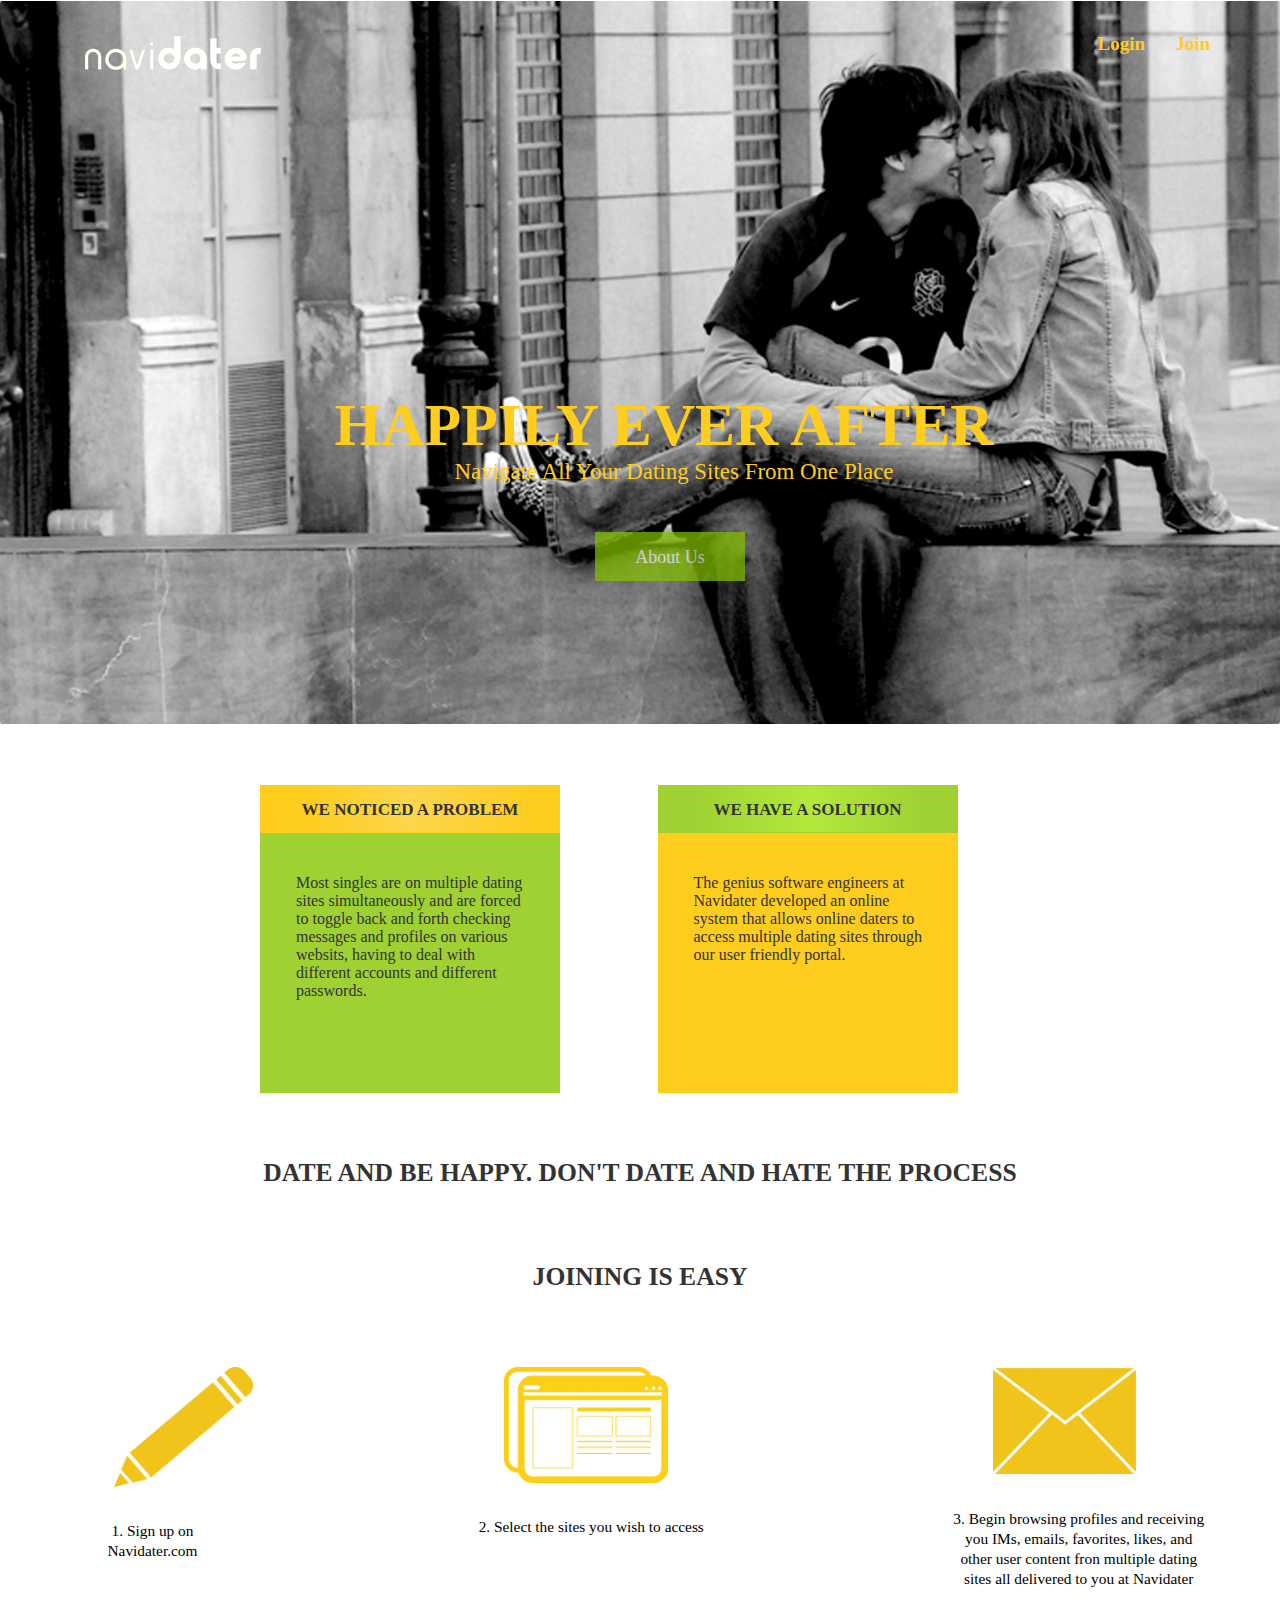
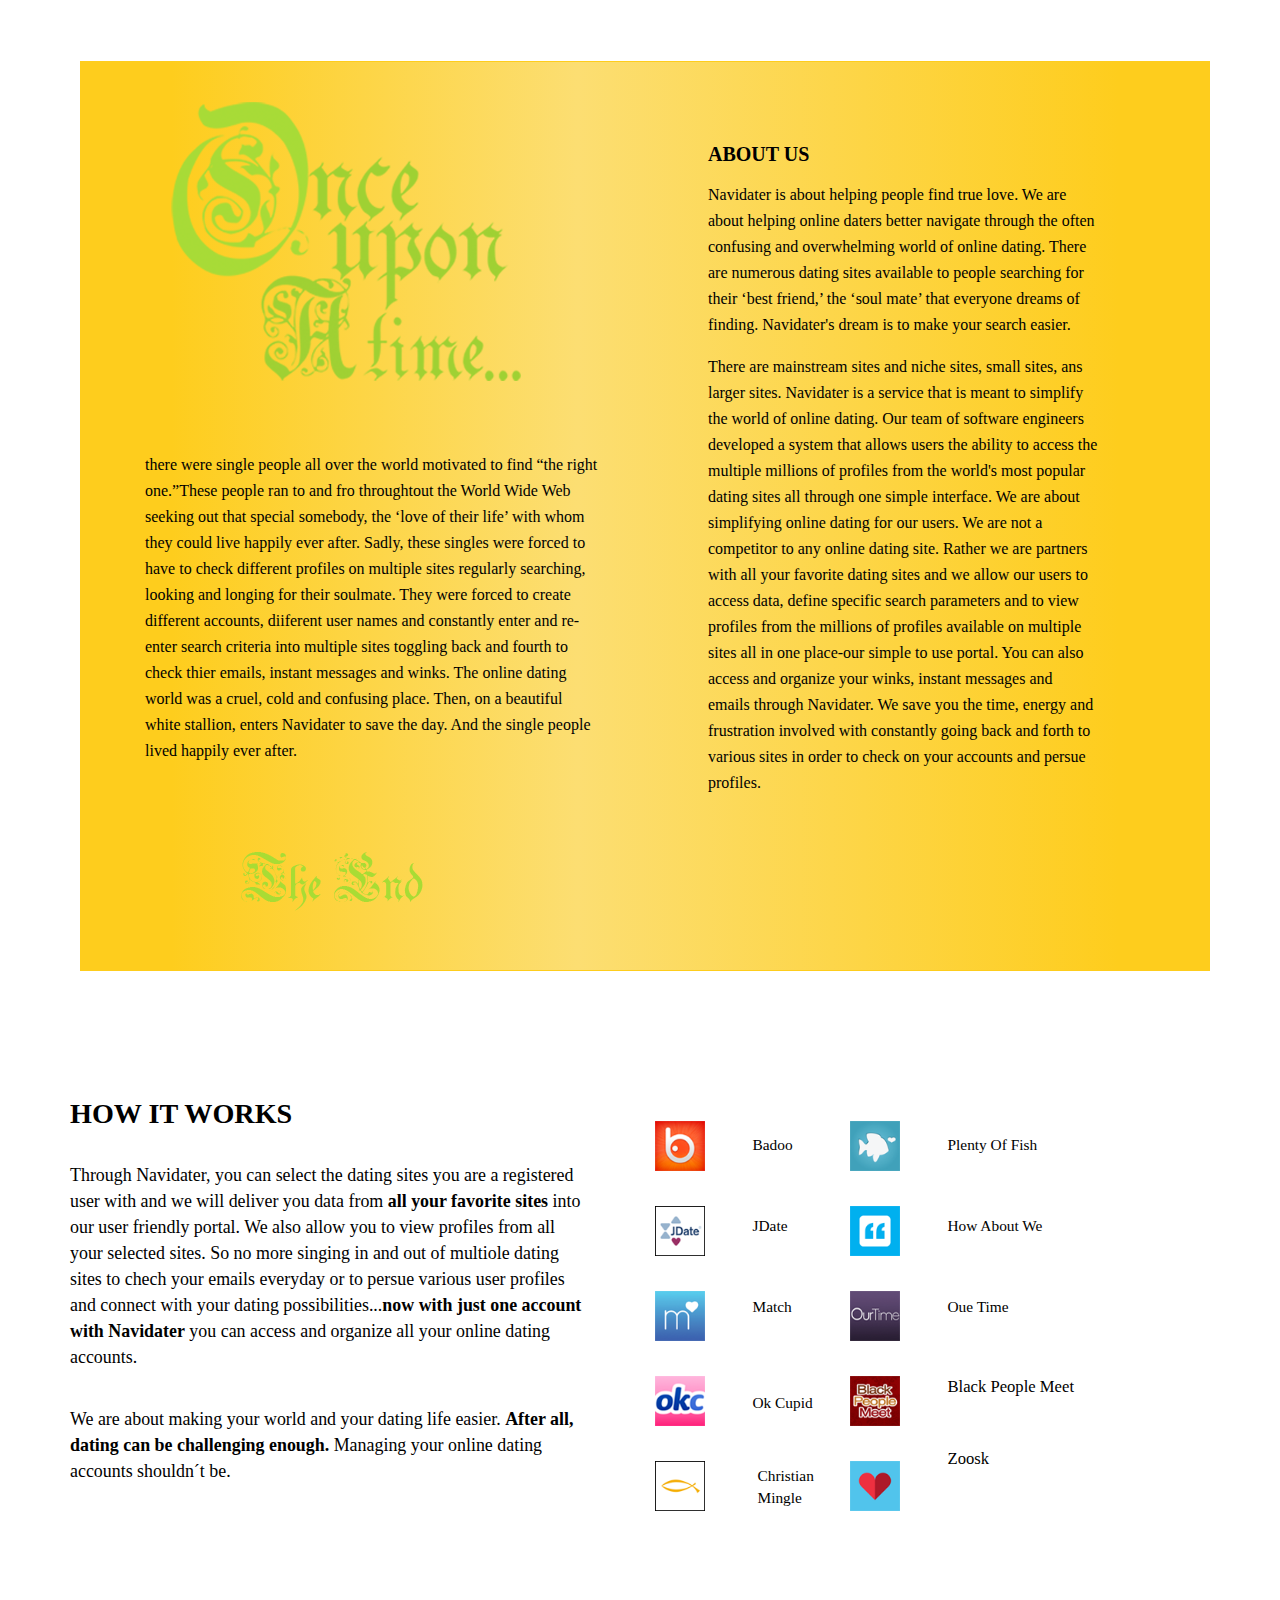
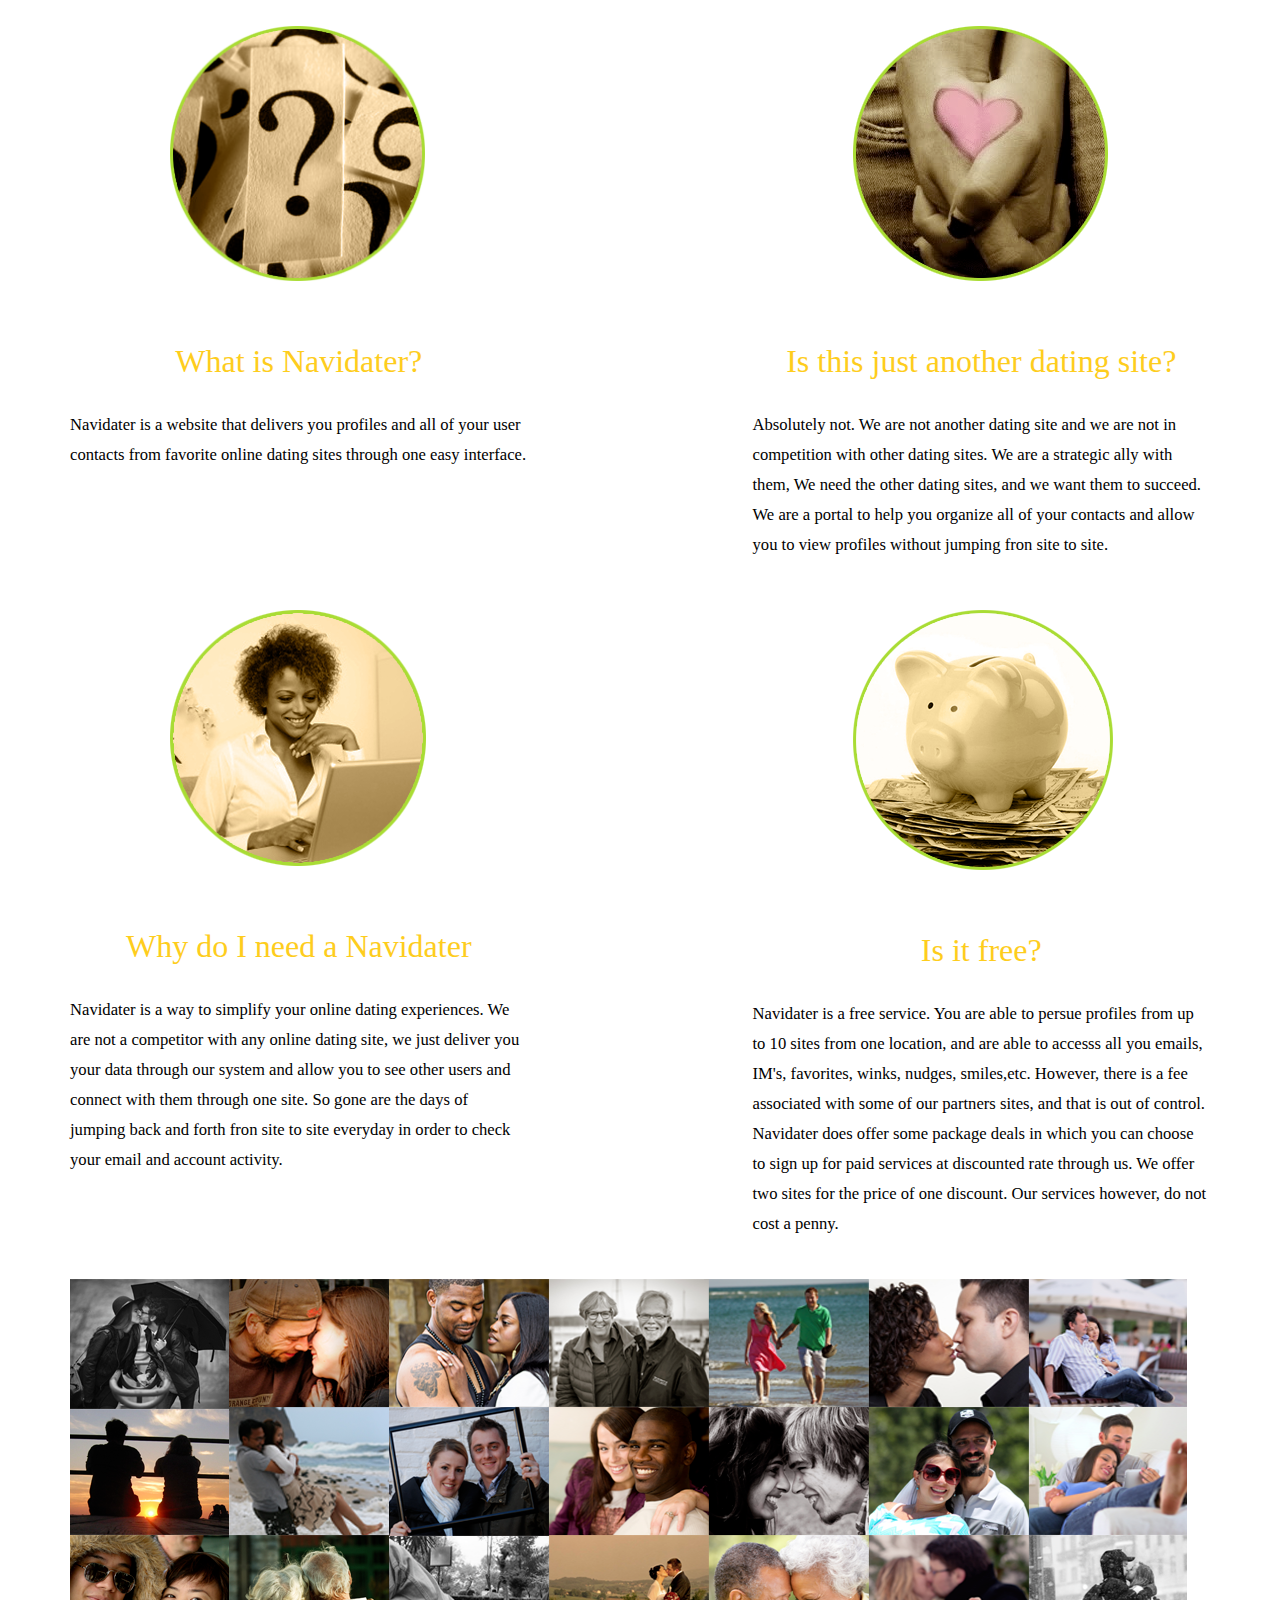
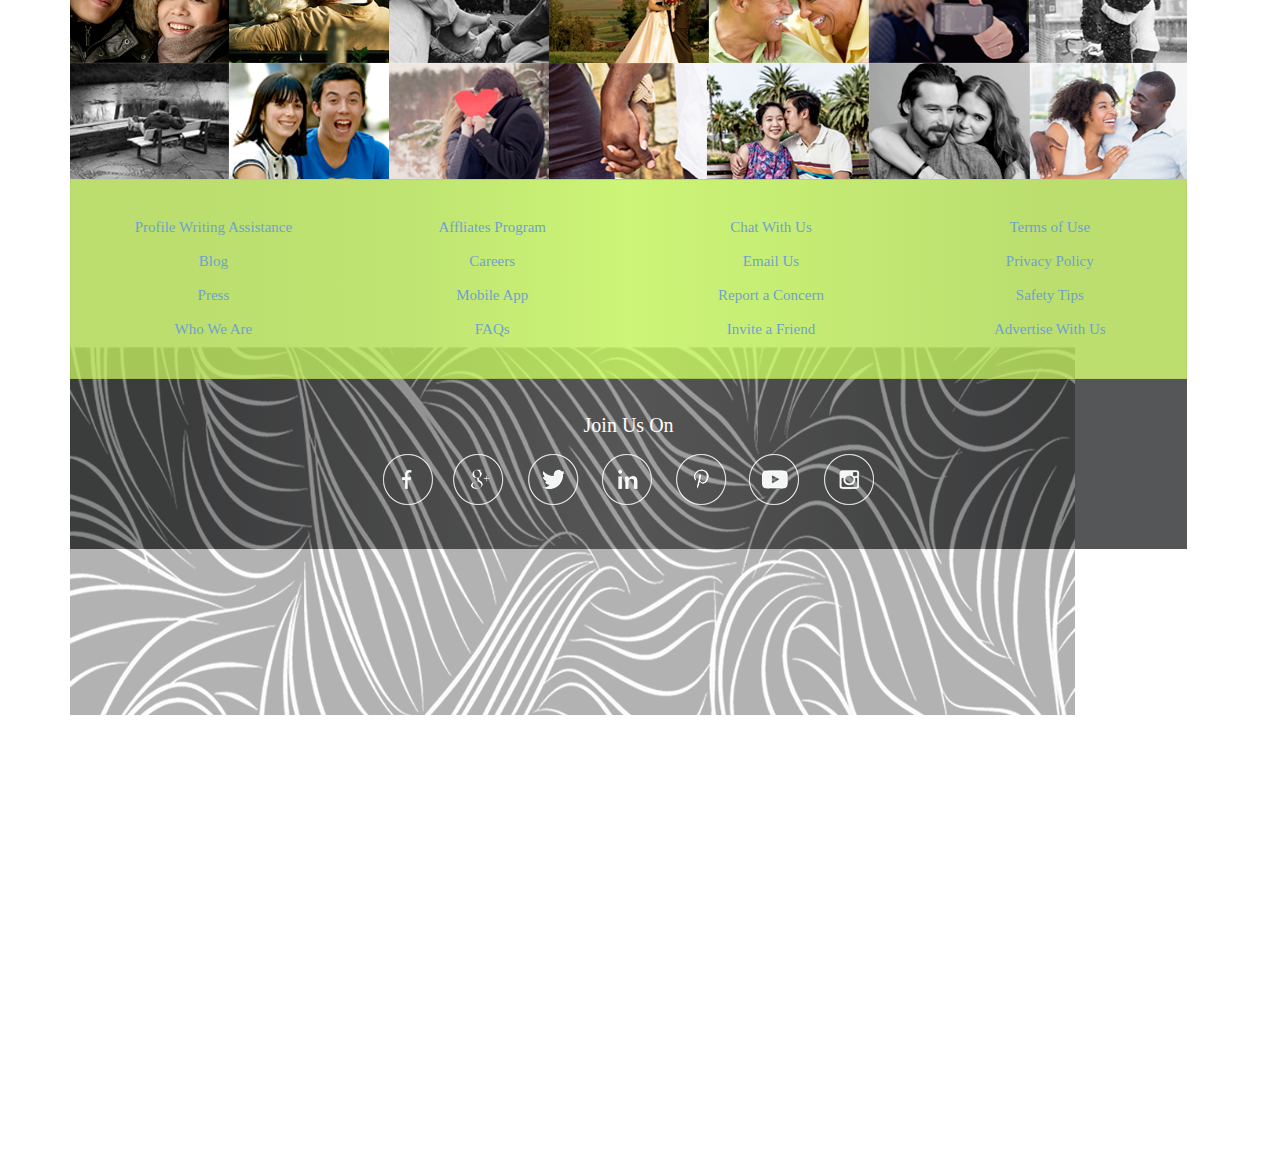
<file: index.html>
<!doctype html>
<html>
<head>
	<meta charset="UTF-8">
	<meta name="viewport" content="width=device-width,initial-scale=1">
	<title>Navidater Main Page</title>
	<link rel="stylesheet" type="text/css" href="css/bootstrap.css">
	<link rel="stylesheet" type="text/css" href="style.css">
    <script src="https://code.jquery.com/jquery-1.9.1.min.js"></script>
 </head>

<body>
<header class="navbar navbar-static" id="banner">
	<div class="container">
   		<div class="navbar-inner">
   	  	<div class="navbar-header">
      		<img src="images/nav_logo.png" alt="Navidater logo"/>

      	</div>
    	</div>
        <ul class="nav navbar-nav navbar-right">
        	<li><a href="images/veggie_noodles.jpg">Login</a></li>
            <li><a href="images/main-image.JPG">Join</a></li>
        </ul>
        <section id="title_message">
            <h1>HAPPILY EVER AFTER</h1>
            <h5>Navigate All Your Dating Sites From One Place</h5>
        </section>
        <button id="about_us"><a href="images/egglesscake.jpg">About Us</a></button>
  </div>
</header>

<div class="container">
   		<div class="row">
 	  	<div class="col-md-5 col-md-offset-1 col-sm-4"  id="box1">
  			<h3>WE NOTICED A PROBLEM</h3>

        	<p>Most singles are on multiple dating sites simultaneously and are forced to toggle back and forth checking messages and profiles on various websits, having to deal with different accounts and different passwords.</p>
    	</div>
    	<div class="col-md-5 col-md-offset-1 col-sm-4" id="box2">
	        <h3>WE HAVE A SOLUTION</h3>
            <p>The genius software engineers at Navidater developed an online system that allows online daters to access multiple dating sites through our user friendly portal.</p>
    	</div>
    	</div>

    <div class="row">
        <div class="col-md-12">
        <p id="middle_line">DATE AND BE HAPPY. DON'T DATE AND HATE THE PROCESS</p>
    </div>
    </div>

    <section id="join">
  		<h3>JOINING IS EASY</h3>
      	<div class="row">
      	<div class="images">
           <div class="col-md-2">
           <div class="img">
       			<img class="thumbnail" src="images/pencil_icon.png" width="147" height="128" alt="sing-up image" width="147" height="128"/> <p class="text">1. Sign up on Navidater.com</p>
           </div>
           </div>
           <div class="col-md-3 col-md-offset-2">
           <div class="img">
            	<img class="thumbnail" src="images/website_icon.png" width="172" height="124" alt="select the sites image" width="172" height="124"/> <p class="text">2. Select the sites you wish to access</p>
           </div>
           </div>
           <div class="col-md-3 col-md-offset-2">
           <div class="img">
           		 <img class="thumbnail" src="images/envelope_icon.png" width="153" height="116" alt="begin browsing image" width="153" height="116"/> <p class="text">3. Begin browsing profiles and receiving you IMs, emails, favorites, likes, and other user content fron multiple dating sites all delivered to you at Navidater</p>
            </div>
            </div>
      </div>
      </div>
    </section>

    <article id="story">
	     <div class="row">
		      <div class="col-md-6">
  		        <img id="o_image" src="images/o1.png"  alt="once upon a time image"/>
		        <p id="box3">there were single people all over the world motivated to find &#8220;the right one.&#8221;These people ran to and fro throughtout the World Wide Web seeking out that special somebody, the &#8216;love of their life&#8217; with whom they could live happily ever after. Sadly, these singles were forced to have to check different profiles on multiple sites regularly searching, looking and longing for their soulmate. They were forced to create different accounts, diiferent user names and constantly enter and re-enter search criteria into multiple sites toggling back and fourth to check thier emails, instant messages and winks. The online dating world was a cruel, cold and confusing place. Then, on a beautiful white stallion, enters Navidater to save the day. And the single people lived happily ever after.
                </p>
    	        <img id="end_image" src="images/The_End_.png" alt="end image"/>
    	     </div>
        <div class="col-md-6">
   		     <div id="box4">
         		<h3>ABOUT US</h3>
                <p>Navidater is about helping people find true love. We are about helping online daters better navigate through the often confusing and overwhelming world of online dating. There are numerous dating sites available to people searching for their &#8216;best friend,&#8217; the &#8216;soul mate&#8217; that everyone dreams of finding. Navidater's dream is to make your search easier.
                </p>
                <p> There are mainstream sites and niche sites, small sites, ans larger sites. Navidater is a service that is meant to simplify the world of online dating. Our team of software engineers developed a system that allows users the ability to access the multiple millions of profiles from the world's most popular dating sites all through one simple interface. We are about simplifying online dating for our users. We are not a competitor to any online dating site. Rather we are partners with all your favorite dating sites and we allow our users to access data, define specific search parameters and to view profiles from the millions of profiles available on multiple sites all in one place-our simple to use portal. You can also access and organize your winks, instant messages and emails through Navidater. We save you the time, energy and frustration involved with constantly going back and forth to various sites in order to check on your accounts and persue profiles.		</p>
       		</div>
       </div>
   	   </div>
   	</article>

	<section class="detail">
    <div class="row">
    	<div class="col-md-6 works">
    	   <h3>HOW IT WORKS</h3>
    	   <p>Through Navidater, you can select the dating sites you are a registered user with and we will deliver you data from <strong>all your favorite sites</strong> into our user friendly portal. We also allow you to view profiles from all your selected sites. So no more singing in and out of multiole dating sites to chech your emails everyday or to persue various user profiles and connect with your dating possibilities...<strong>now with just one account with Navidater</strong> you can access and organize all your online dating accounts.</p>
        <p>We are about making your world and your dating life easier. <strong>After all, dating can be challenging enough.</strong> Managing your online dating accounts shouldn&acute;t be.</p>
      </div>
        <div class="col-md-1 col-xs-2">
      		<img src="images/badoo_logo.png"  alt="badoo logo"/>
            <img src="images/jdate_border.png"  alt="jDater logo"/>
            <img src="images/match_logo.png" alt="Match Logo"/>
			<img src="images/ok_cupd_logo.png" alt="Ok Cupid logo"/>
            <img src="images/CM_border.png" alt="Christian Mingle logo logo"/>
        </div>
        <div class="col-md-1 col-xs-3">
            <p class="icon">Badoo</p>
            <p class="icon">JDate</p>
            <p class="icon">Match</p>
            <p id="icon1">Ok Cupid</p>
            <p id="icon2">Christian<br>Mingle</p>
       	</div>
      	<div class="col-md-1 col-md-offset-0 col-xs-3">
      		<img  src="images/POF_logo.png"  alt="Plent of fish logo"/>
            <img  src="images/HAW_logo.png"  alt="How about we logo"/>
            <img  src="images/Ourtime_logo.png"  alt="Our time Logo"/>
            <img  src="images/BPM_logo.png"  alt="Black people meet logo"/>
            <img  src="images/Layer_7.png"  alt="Zoosk logo"/>
        </div>
        <div class="col-md-2 co1-xs-3">
            <p class="icon">Plenty Of Fish</p>
            <p class="icon">How About We</p>
            <p class="icon">Oue Time</p>
            <p id="icon3">Black People Meet</p>
            <p id="icon4">Zoosk</p>
       	</div>
     </div>
     </section>

    <section id="another_sec">
    <div class="row">
      <div class="col-md-5" id="left">
           <img src="images/QuestMark_Icon.png" alt="question mark logo"/>
           <h4 class="titleLine">What is Navidater?</h4>
           <p>Navidater is a website that delivers you profiles and all of your user contacts from favorite online dating sites through one easy interface.</p>
       </div>
      <div class="col-md-5 col-md-offset-2" id="right">
               <img src="images/Hands_Icon.png" alt="hands icon"/>
               <h4 class="titleLine">Is this just another dating site?</h4>
               <p>Absolutely not. We are not another dating site and we are not in competition with other dating sites. We are a strategic ally with them, We need the other dating sites, and we want them to succeed. We are a portal to help you organize all of your contacts and allow you to view profiles without jumping fron site to site.</p>
      </div>
    </div>
    <div class="row">
    	<div class="col-md-5" id="bt_lt">
           <img src="images/Woman_Icon.png" alt="women icon"/>
           <h4>Why do I need a Navidater</h4>
           <p>Navidater is a way to simplify your online dating experiences. We are not a competitor with any online dating site, we just deliver you your data through our system and allow you to see other users and connect with them through one site. So gone are the days of jumping back and forth fron site to site everyday in order to check your email and account activity.</p>
        </div>
        <div class="col-md-5 col-md-offset-2" id="bt_rt">
			<img src="images/piggy_icon.png" alt="piggy icon"/>
            <h4>Is it free?</h4>
            <p>Navidater is a free service. You are able to persue profiles from up to 10 sites from one location, and are able to accesss all you emails, IM's, favorites, winks, nudges, smiles,etc. However, there is a fee associated with some of our partners sites, and that is out of control. Navidater does offer some package deals in which you can choose to sign up for paid services at discounted rate through us. We offer two sites for the price of one discount. Our services however, do not cost a penny.</p>
        </div>
    </div>
    </section>

    <footer>
			<section id="bottom1">
				 
		 </section>

        <section id="bottom2">
    		<img id="footer_img" src="images/bottom_menuBG.png" alt=""/>
    		<div class="row" id="row1">
                <div class="col-md-3 col-xs-6" id="list1">
                    <ul>
                        <li><a href="">Profile Writing Assistance</a></li>
                        <li><a href="">Blog</a></li>
                        <li><a href="">Press</a></li>
                        <li><a href="">Who We Are</a></li>
                    </ul>
                </div>
                <div class="col-md-3 col-xs-6" id="list2">
                    <ul>
                        <li><a href="">Affliates Program</a></li>
                        <li><a href="">Careers</a></li>
                        <li><a href="">Mobile App</a></li>
                        <li><a href="">FAQs</a></li>
                    </ul>
                </div>
                <div class="col-md-3 col-xs-6" id="list3">
                    <ul>
                        <li><a href="">Chat With Us</a></li>
                        <li><a href="">Email Us</a></li>
                        <li><a href="">Report a Concern</a></li>
                        <li><a href="">Invite a Friend</a></li>
                    </ul>
                </div>
                <div class="col-md-3 col-xs-6" id="list4">
                    <ul>
                        <li><a href="">Terms of Use</a></li>
                        <li><a href="">Privacy Policy</a></li>
                        <li><a href="">Safety Tips</a></li>
                        <li><a href="">Advertise With Us</a></li>
                    </ul>
                </div>
   			</div>

            <div class="row" id="row2">
            <div class="col-md-12">
                <h5>Join Us On</h5>
                <img src="images/Social_Media_logos.png" alt="social media logos"/>
            </div>
            </div>
            </section>
    </footer>


</div>





    <script src="https://ajax.googleapis.com/ajax/libs/jquery/1.11.1/jquery.min.js"></script>
	<script src="js/bootstrap.js"></script>
</body>
</html>
</file>
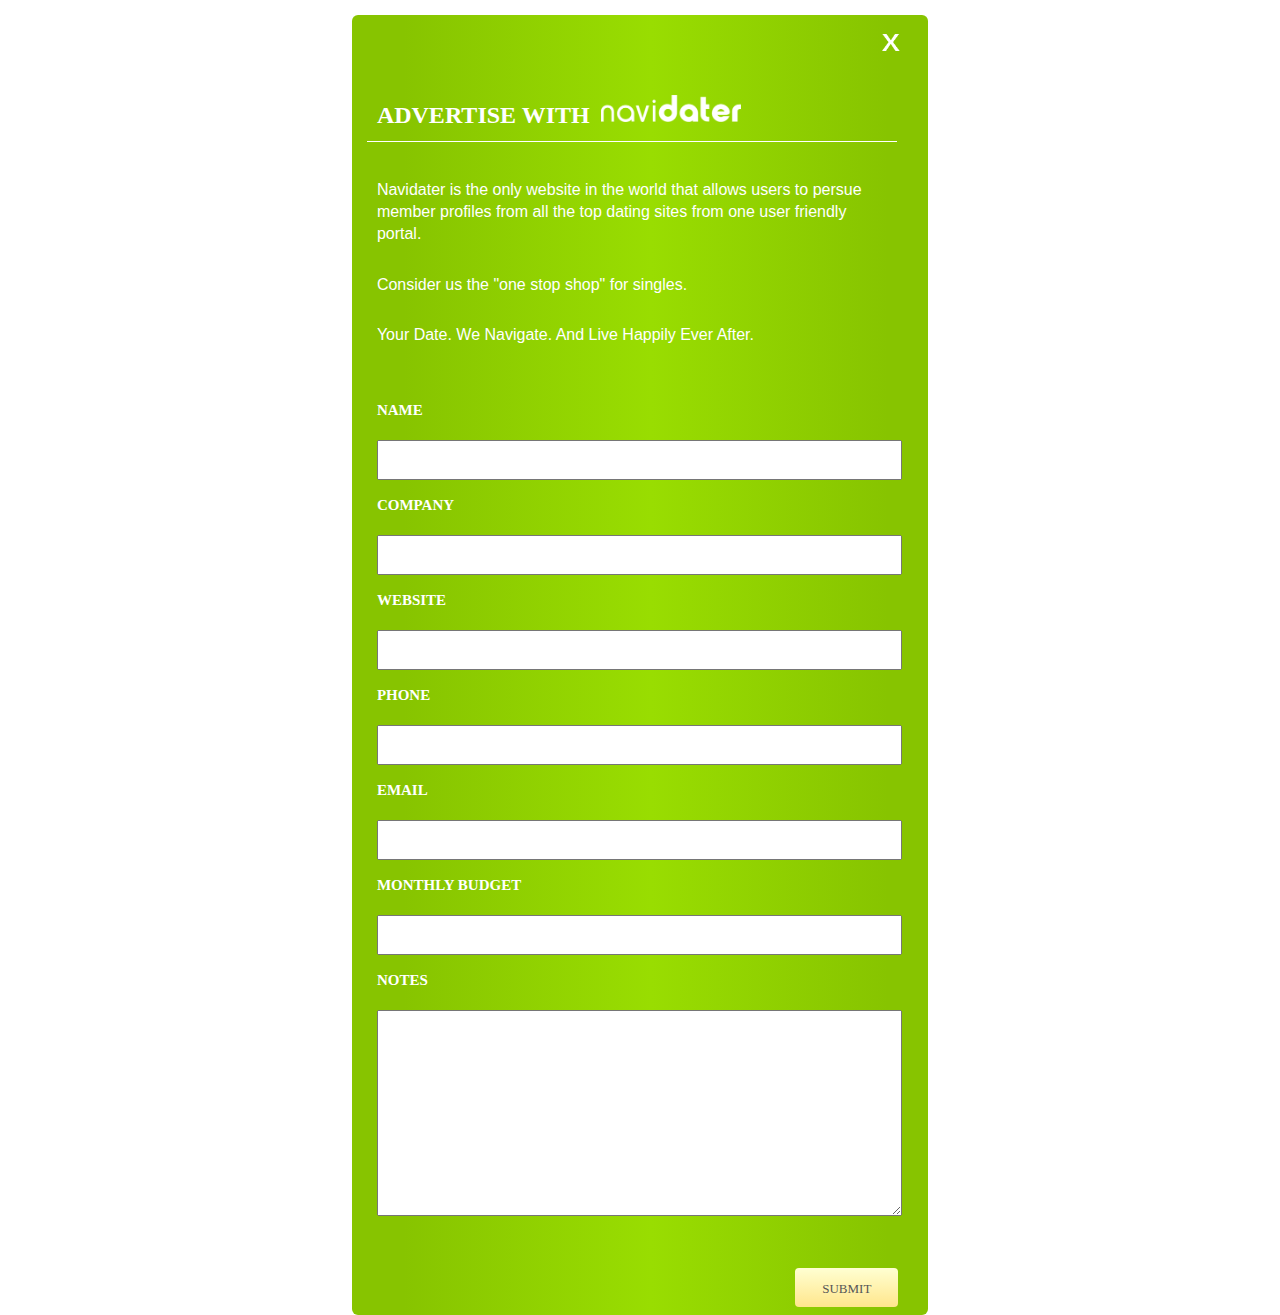
<file: Other pages/Ad_POPup.html>
<!doctype html>
<!--[if lt IE 7]> <html class="ie6 oldie"> <![endif]-->
<!--[if IE 7]>    <html class="ie7 oldie"> <![endif]-->
<!--[if IE 8]>    <html class="ie8 oldie"> <![endif]-->
<!--[if gt IE 8]><!--> <html class="">
<!--<![endif]-->
<head>
<meta charset="UTF-8">
<meta name="viewport" content="width=device-width, initial-scale=1">
<title>Untitled Document</title>
<link href="boilerplate.css" rel="stylesheet" type="text/css">
<link href="Ad_POPup.css" rel="stylesheet" type="text/css">
<link rel="stylesheet" type="text/css" href="css/bootstrap.css">
<!-- 
To learn more about the conditional comments around the html tags at the top of the file:
paulirish.com/2008/conditional-stylesheets-vs-css-hacks-answer-neither/

Do the following if you're using your customized build of modernizr (http://www.modernizr.com/):
* insert the link to your js here
* remove the link below to the html5shiv
* add the "no-js" class to the html tags at the top
* you can also remove the link to respond.min.js if you included the MQ Polyfill in your modernizr build 
-->
<!--[if lt IE 9]>
<script src="http://html5shiv.googlecode.com/svn/trunk/html5.js"></script>
<![endif]-->
<script src="respond.min.js"></script>
</head>
<body>
	<div class="gridContainer clearfix">
    	<div class="row">
        <div class="col-xs-2 col-xs-offset-10">
          	<img id="close_icon" src="images/X.png" alt="closing icon"/>
        </div> 
        </div>
        <header class="fluid heading">   
            <h1>ADVERTISE WITH</h1>
            <img src="images/Layer_0_copy.png" alt="NaviDater logo"/>  
     	</header>
        <section id="para_sec">
            <p class="para">Navidater is the only website in the world that allows users to persue member profiles from all the top dating sites from one user friendly portal.</p>
            <p class="para1">Consider us the "one stop shop" for singles.</p>
            <p class="para1">Your Date. We Navigate. And Live Happily Ever After.</p>
        </section>
        <fieldset>
        	<form>
            	<label>NAME</label>
                <div class="row">
                <div class="col-xs-11 col-sm-12 col-md-12">
                <input type="text" name="name"/>
                </div>
                </div>
                <label>COMPANY</label>
                <div class="row">
                <div class="col-xs-11 col-sm-12 col-md-12">
                <input type="text" name="company"/>
                </div>
                </div>
                <label>WEBSITE</label>
                <div class="row">
                <div class="col-xs-11 col-sm-12 col-md-12">
                <input type="url" name="website"/>
             	</div>
                </div>
                <label>PHONE</label>
                <div class="row">
                <div class="col-xs-11 col-sm-12 col-md-12">
                <input type="tel" name="phone_no"/>
                </div>
                </div>
                <label>EMAIL</label>
                <div class="row">
                <div class="col-xs-11 col-sm-12 col-md-12">
                <input type="email" name="email"/>
                </div>
                </div>
                <label>MONTHLY BUDGET</label>
                <div class="row">
                <div class="col-xs-11 col-sm-12 col-md-12">
                <input type="number" name="monthly budget in number"/>
                </div>
                </div>
                <label>NOTES</label>
                <div class="row">
                <div class="col-xs-11 col-sm-12 col-md-12">
                <textarea name="Comment" rows="10" cols="38" spellcheck="true" placeholder=" "></textarea>
                </div>
                </div>
                <div class="row">
                <div class="col-xs-2 col-xs-offset-7 col-sm-3 col-sm-offset-9 col-md-3 col-md-offset-9">
                <input type="SUBMIT" id="submit" name="Submit" value="SUBMIT"/>
                </div>
                </div>
                </form>
        </fieldset>
	</div>
	
</body>
</html>
</file>
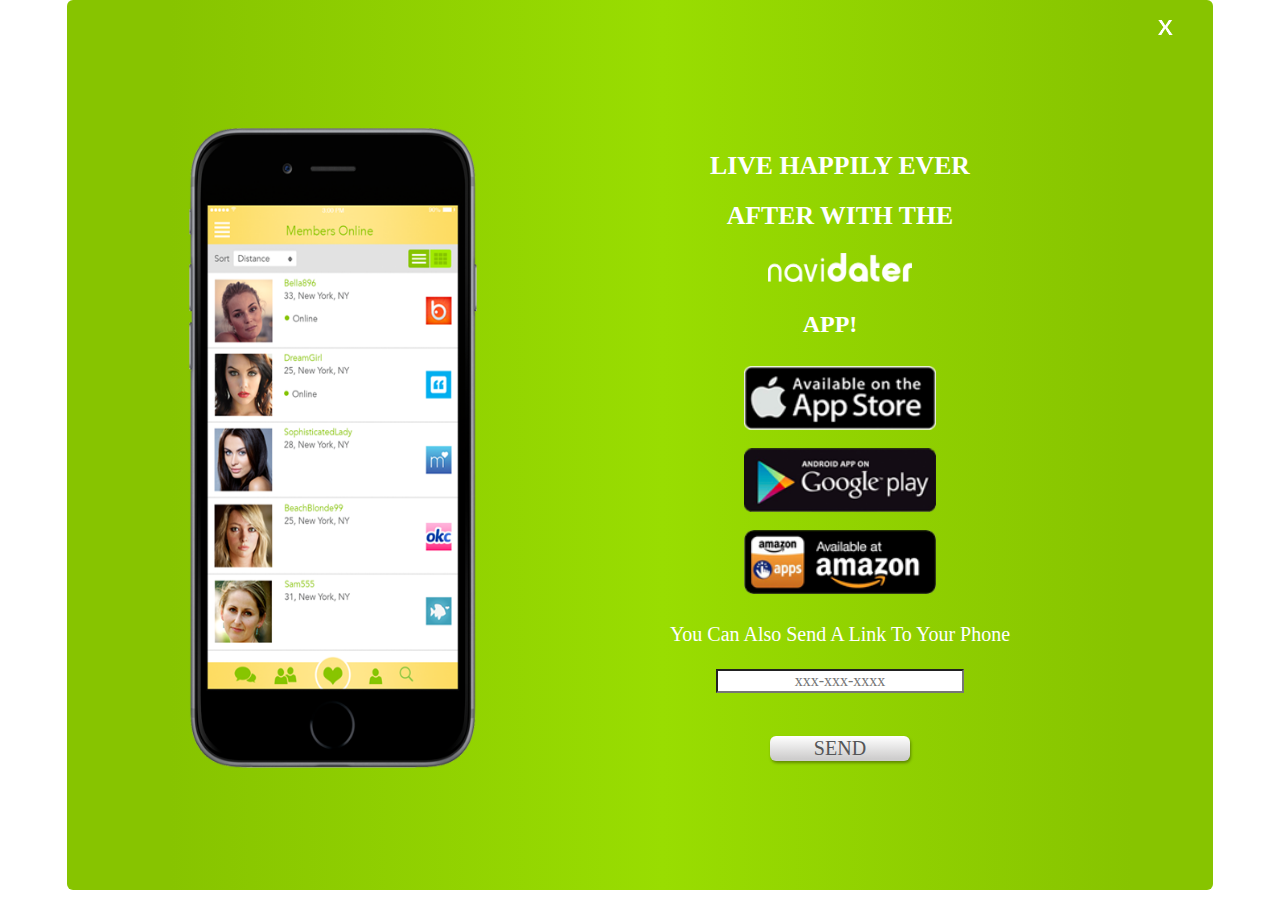
<file: Other pages/AppAD.html>
<!doctype html>
<!--[if lt IE 7]> <html class="ie6 oldie"> <![endif]-->
<!--[if IE 7]>    <html class="ie7 oldie"> <![endif]-->
<!--[if IE 8]>    <html class="ie8 oldie"> <![endif]-->
<!--[if gt IE 8]><!--> <html class="">
<!--<![endif]-->
<head>
<meta charset="UTF-8">
<meta name="viewport" content="width=device-width, initial-scale=1">
<title>Untitled Document</title>
<link href="boilerplate.css" rel="stylesheet" type="text/css">
<link href="AppAD.css" rel="stylesheet" type="text/css">
<!-- 
To learn more about the conditional comments around the html tags at the top of the file:
paulirish.com/2008/conditional-stylesheets-vs-css-hacks-answer-neither/

Do the following if you're using your customized build of modernizr (http://www.modernizr.com/):
* insert the link to your js here
* remove the link below to the html5shiv
* add the "no-js" class to the html tags at the top
* you can also remove the link to respond.min.js if you included the MQ Polyfill in your modernizr build 
-->
<!--[if lt IE 9]>
<script src="http://html5shiv.googlecode.com/svn/trunk/html5.js"></script>
<![endif]-->
<script src="respond.min.js"></script>
</head>
<body>
	<div class="gridContainer clearfix"> 
    		<div class="row">
        	<div class="col-xs-2 col-xs-offset-10">
          		<img id="close_icon" src="images/X.png" alt="closing icon"/>
            </div> 
            </div>
            <img id="phoneImg" src="images/phone.png" alt="phone image"/>
      		<div class="row">
            <div class="col-xs-1 col-sm-3 col-md-8">
            	<div id="para">
                    <h3>LIVE HAPPILY EVER</h3>
                    <h3>AFTER WITH THE</h3>
                </div>
            </div>
                <section id="middle">
                    <div class="row">    
                         <div class="col-xs-11 col-sm-9 col-md-8">
                            <img src="images/Layer_0_copy.png" alt="logo"/> 
                            <p>APP!</p>
                         </div>   
                    </div>
                </section>
       		</div>
            <section id="img_sec">
            <img src="images/Layer_1.png" alt="apple store image"/>
            <img src="images/Layer_2.png" alt="google play image"/>
            <img src="images/Layer_3.png" alt="amazon image"/>
            </section>
            <section id="sec2">
            	<p>You Can Also Send A Link To Your Phone</p>
                <input type="tel" placeholder="xxx-xxx-xxxx"/><br>
                <div class="row">
                <div class="col-md-3 col-md-offset-9">
                	<button>SEND</button>
                </div>
                </div>
            </section>
    </div>
</body>
</html>
</file>
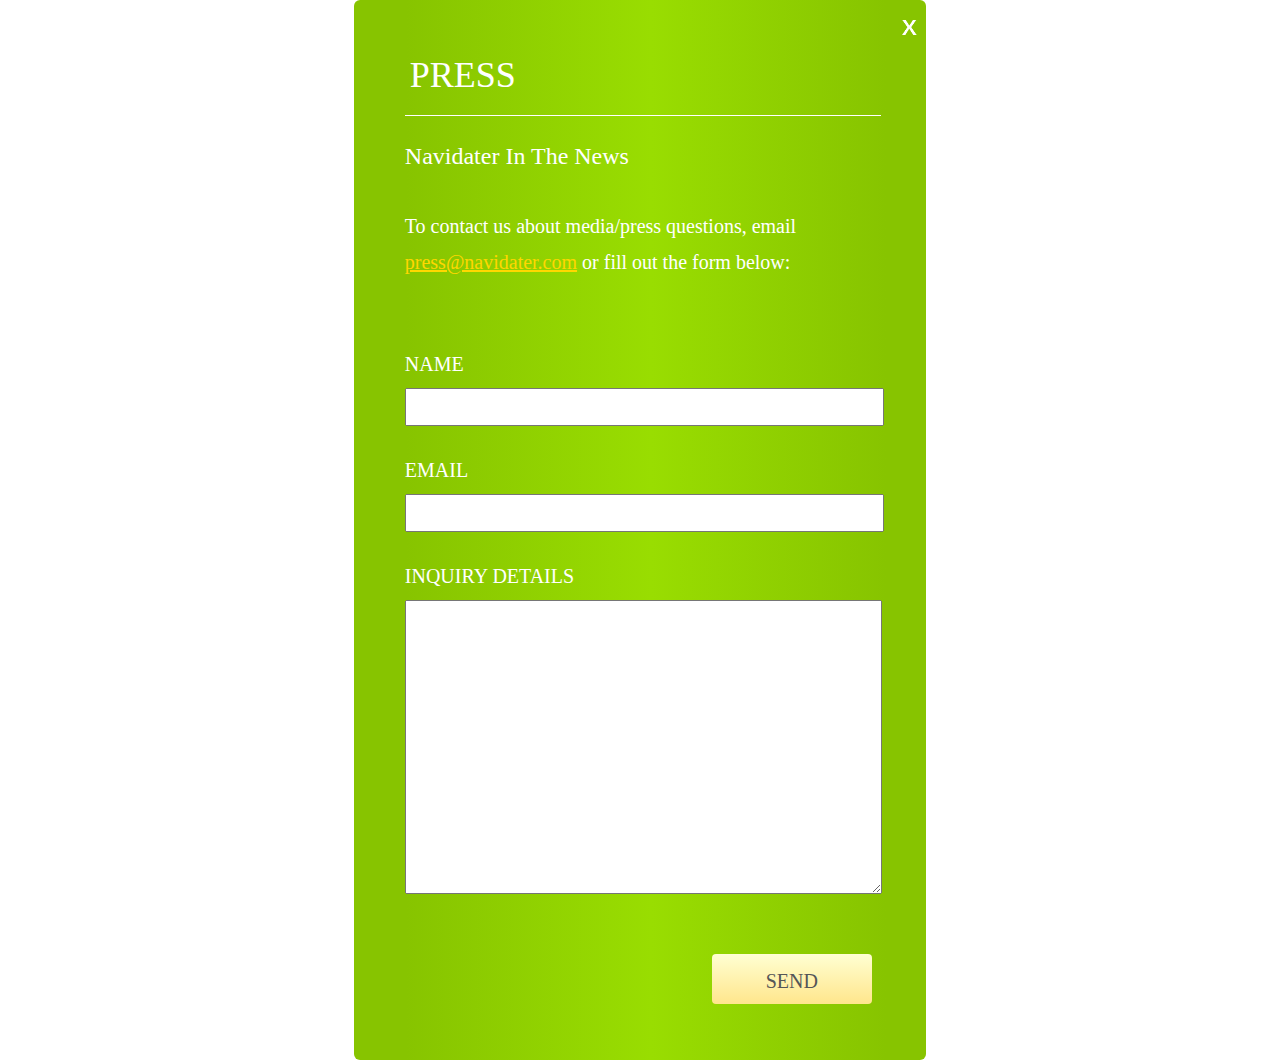
<file: Other pages/PressPOPup.html>
<!doctype html>
<!--[if lt IE 7]> <html class="ie6 oldie"> <![endif]-->
<!--[if IE 7]>    <html class="ie7 oldie"> <![endif]-->
<!--[if IE 8]>    <html class="ie8 oldie"> <![endif]-->
<!--[if gt IE 8]><!--> <html class="">
<!--<![endif]-->
<head>
<meta charset="UTF-8">
<meta name="viewport" content="width=device-width, initial-scale=1">
<title>Untitled Document</title>
<link href="boilerplate.css" rel="stylesheet" type="text/css">
<link href="PressPOPup.css" rel="stylesheet" type="text/css">
<!-- 
To learn more about the conditional comments around the html tags at the top of the file:
paulirish.com/2008/conditional-stylesheets-vs-css-hacks-answer-neither/

Do the following if you're using your customized build of modernizr (http://www.modernizr.com/):
* insert the link to your js here
* remove the link below to the html5shiv
* add the "no-js" class to the html tags at the top
* you can also remove the link to respond.min.js if you included the MQ Polyfill in your modernizr build 
-->
<!--[if lt IE 9]>
<script src="http://html5shiv.googlecode.com/svn/trunk/html5.js"></script>
<![endif]-->
<script src="respond.min.js"></script>
</head>
<body>
	<div class="gridContainer clearfix">
    	<div class="row">
        <div class="col-xs-2 col-xs-offset-10">
          	<img id="close_icon" src="images/X.png" alt="closing icon"/>
        </div> 
        </div>
        <header class="fluid heading">   
            <h1>PRESS</h1>
     	</header>
        <section id="para_sec">
            <p class="para">Navidater In The News</p>
            <p class="para1">To contact us about media/press questions, email <a href="mailto:press@navidater.com">press@navidater.com</a> or fill out the form below:</p>
         </section>
        <fieldset>
        	<form>
            	<label>NAME</label>
                <div class="row">
                <div class="col-xs-10 col-sm-8 col-md-10">
                <input type="text" name="name"/>
                </div>
                </div>
                <label>EMAIL</label>
                <div class="row">
                <div class="col-xs-10 col-sm-8 col-md-10">
                <input type="email" name="email"/>
                </div>
                </div>
                <label>INQUIRY DETAILS</label>
                <div class="row">
                <div class="col-xs-10 col-sm-8 col-md-10">
                <textarea name="Comment" rows="10" cols="38" spellcheck="true" placeholder=" "></textarea>
                </div>
                </div>
                <div class="row">
                <div class="col-xs-1 col-xs-offset-7 col-sm-3 col-sm-offset-5 col-md-3 col-md-offset-7">
                <input type="SUBMIT" id="submit" name="Submit" value="SEND"/>
                </div>
                </div>
                </form>
        </fieldset>
    </div>
</body>
</html>
</file>
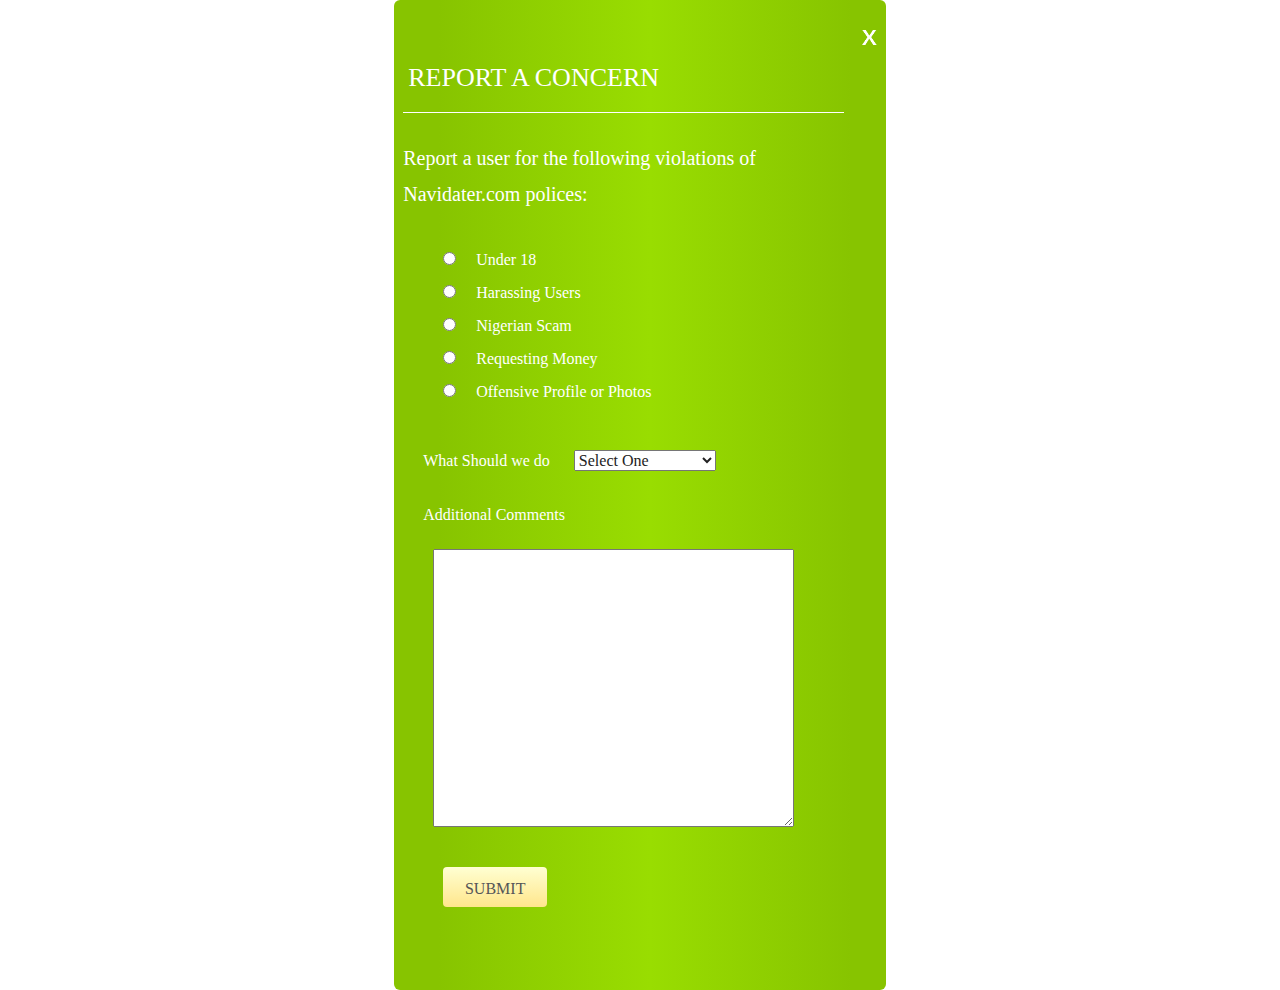
<file: Other pages/ReportConcern.html>
<!doctype html>
<!--[if lt IE 7]> <html class="ie6 oldie"> <![endif]-->
<!--[if IE 7]>    <html class="ie7 oldie"> <![endif]-->
<!--[if IE 8]>    <html class="ie8 oldie"> <![endif]-->
<!--[if gt IE 8]><!--> <html class="">
<!--<![endif]-->
<head>
<meta charset="UTF-8">
<meta name="viewport" content="width=device-width, initial-scale=1">
<title>Untitled Document</title>
<link href="boilerplate.css" rel="stylesheet" type="text/css">
<link href="ReportConcern.css" rel="stylesheet" type="text/css">
<!-- 
To learn more about the conditional comments around the html tags at the top of the file:
paulirish.com/2008/conditional-stylesheets-vs-css-hacks-answer-neither/

Do the following if you're using your customized build of modernizr (http://www.modernizr.com/):
* insert the link to your js here
* remove the link below to the html5shiv
* add the "no-js" class to the html tags at the top
* you can also remove the link to respond.min.js if you included the MQ Polyfill in your modernizr build 
-->
<!--[if lt IE 9]>
<script src="http://html5shiv.googlecode.com/svn/trunk/html5.js"></script>
<![endif]-->
<script src="respond.min.js"></script>
</head>
<body>
	<div class="gridContainer clearfix">
    	<div class="row">
        <div class="col-xs-2 col-xs-offset-10">
          	<img id="close_icon" src="images/X.png" alt="closing icon"/>
        </div> 
        </div>
        <header class="fluid heading">   
            <h1>REPORT A CONCERN</h1>
     	</header>
        <section id="para_sec">
            <p>Report a user for the following violations of Navidater.com polices:</p>
        </section>
        
        	<form>
            	<fieldset>
                    <input type="radio" name="concern" value="Under 18">Under 18<br>
                    <input type="radio" name="concern" value="Harassing Users">Harassing Users<br>
                    <input type="radio" name="concern" value="Nigerian Scan">Nigerian Scam<br>
                    <input type="radio" name="concern" value="Requesting Money">Requesting Money<br>
                    <input type="radio" name="concern" value="Under 18">Offensive Profile or Photos<br>
                </fieldset> 
                    <label>What Should we do</label>
                    <select name="Select One">
                    	<option>Select One</option>
                        <option>Delete Account</option>
                        <option>Give Warning</option>
                    </select> <br>
                   
                <label>Additional Comments</label>
                <div class="row">
                <div class="col-xs-10 col-sm-8 col-md-10">
                <textarea name="Comment" rows="10" cols="38" spellcheck="true" placeholder=" "></textarea>
                </div>
                </div>
                <div class="row">
                <div class="col-xs-1 col-xs-offset-7 col-sm-3 col-sm-offset-5 col-md-3 col-md-offset-7">
                <input type="SUBMIT" id="submit" name="Submit" value="SUBMIT"/>
                </div>
                </div>   
            </form>
        </fieldset>
    </div>
</body>
</html>
</file>
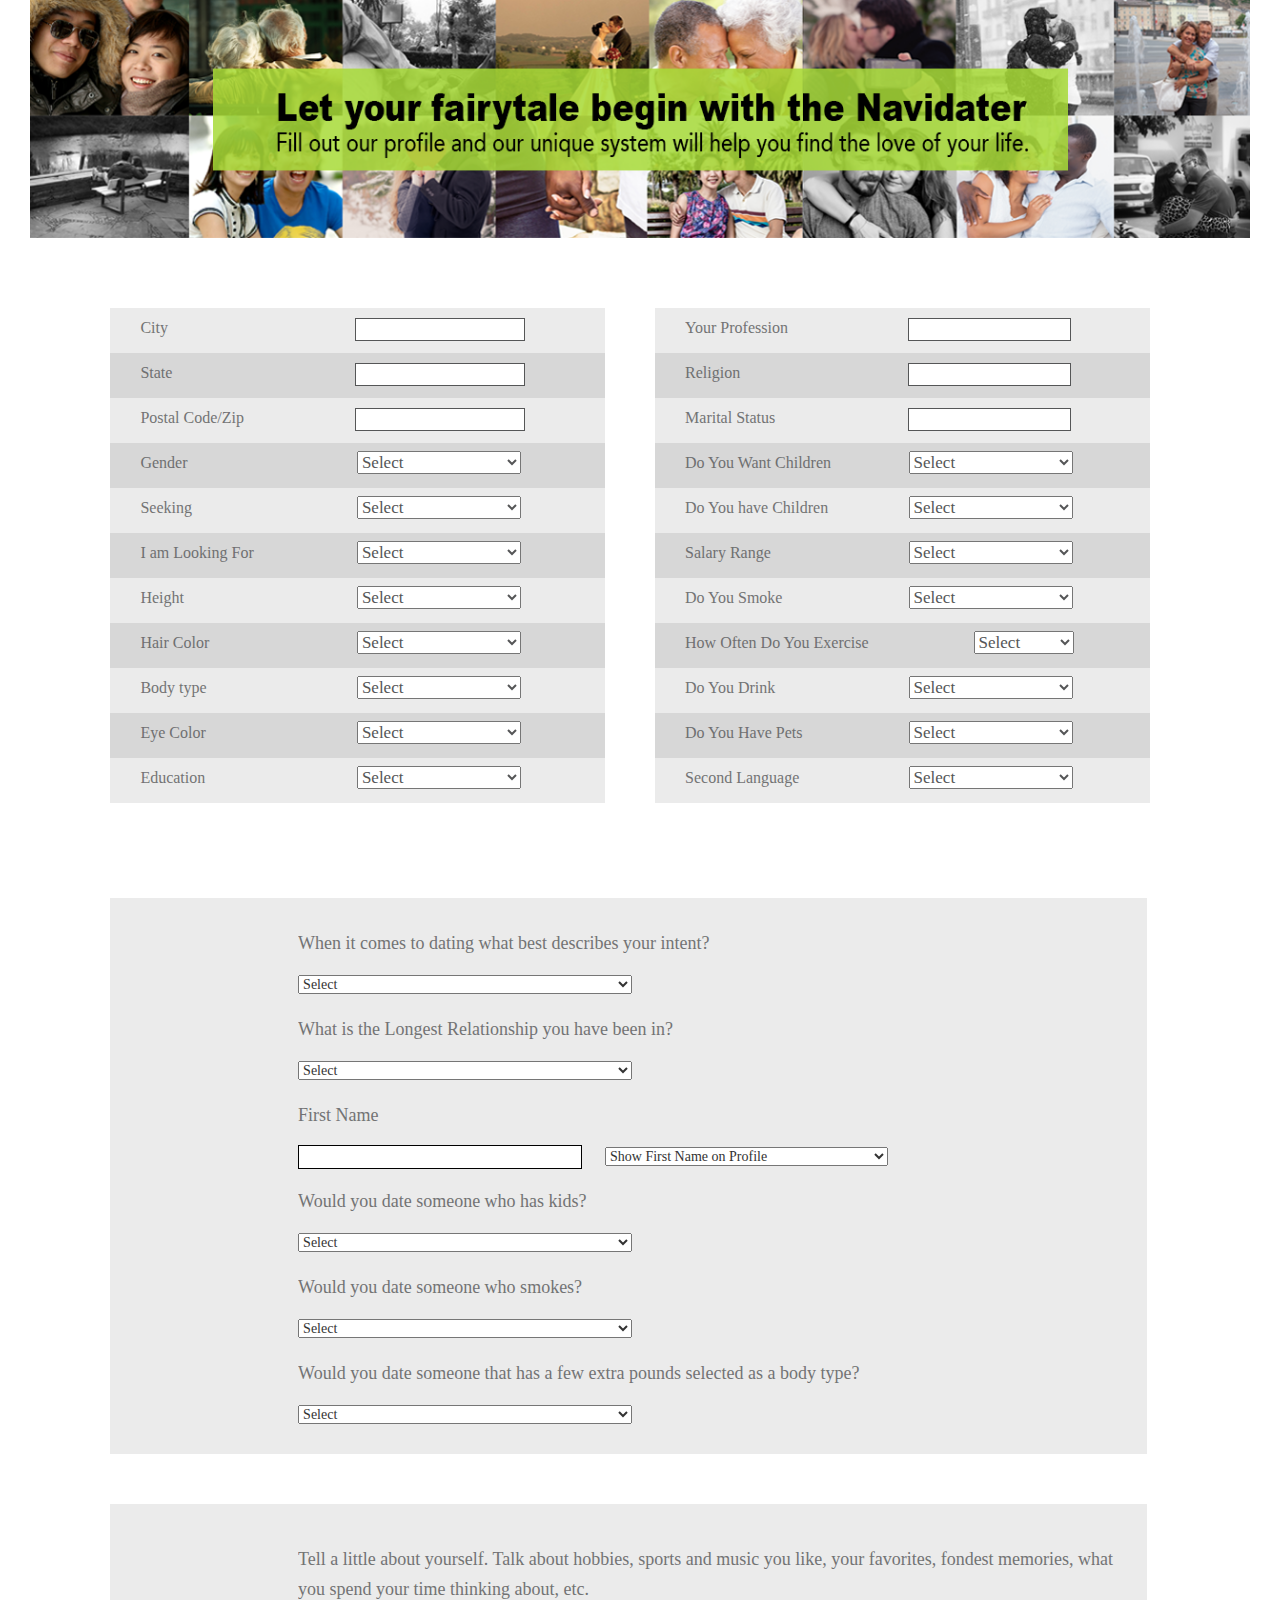
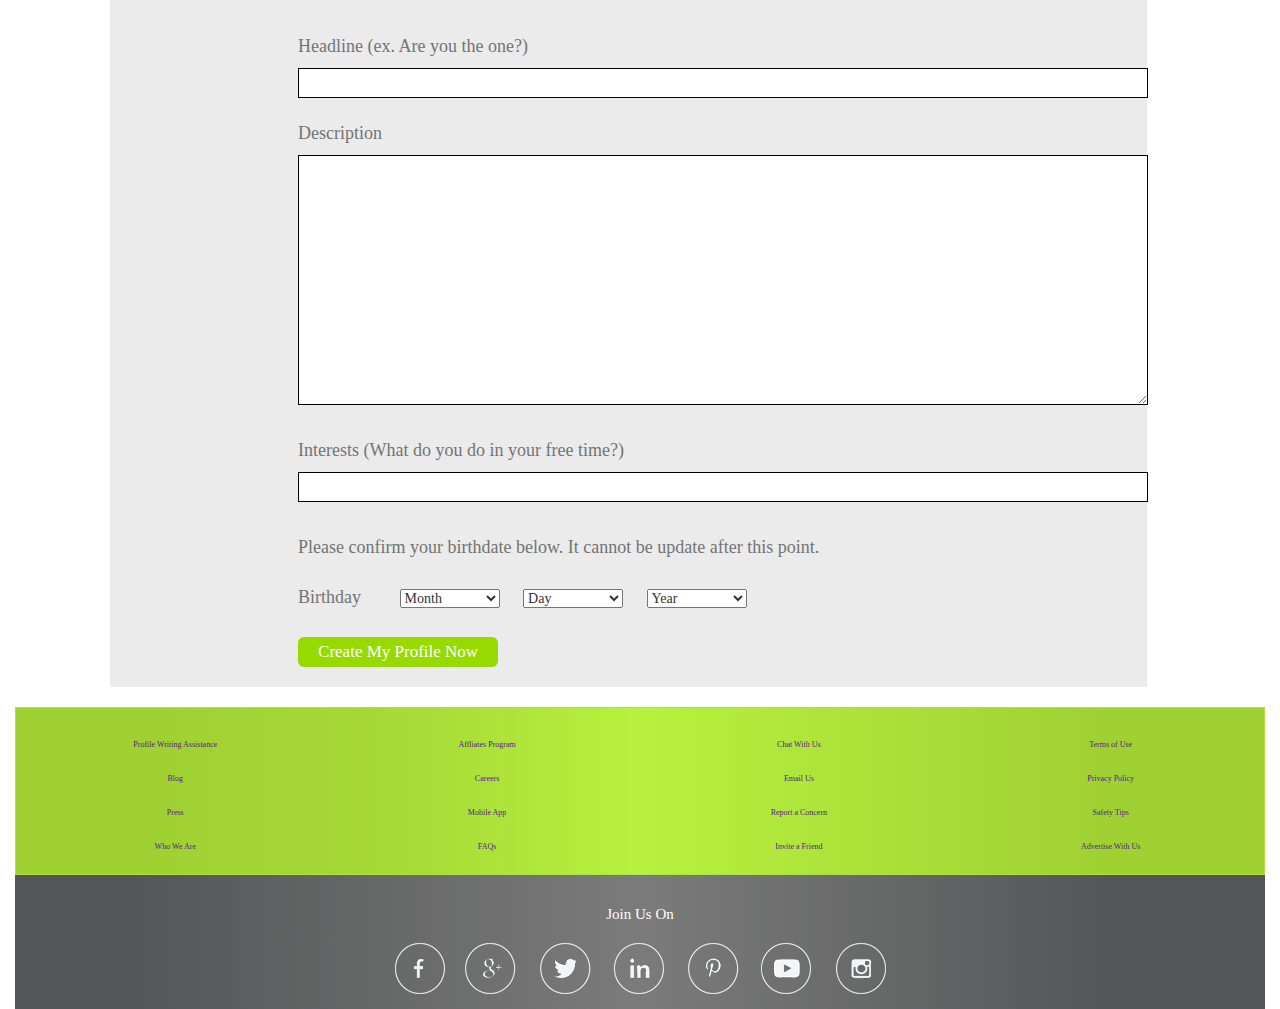
<file: ProfileForm/ProfileForm.html>
<!doctype html>
<!--[if lt IE 7]> <html class="ie6 oldie"> <![endif]-->
<!--[if IE 7]>    <html class="ie7 oldie"> <![endif]-->
<!--[if IE 8]>    <html class="ie8 oldie"> <![endif]-->
<!--[if gt IE 8]><!--> <html class="">
<!--<![endif]-->
<head>
<meta charset="UTF-8">
<meta name="viewport" content="width=device-width, initial-scale=1">
<title>Untitled Document</title>
<link href="../boilerplate.css" rel="stylesheet" type="text/css">
<link href="ProfileForm.css" rel="stylesheet" type="text/css">
<link rel="stylesheet" type="text/css" href="css/bootstrap.css">
<!--
To learn more about the conditional comments around the html tags at the top of the file:
paulirish.com/2008/conditional-stylesheets-vs-css-hacks-answer-neither/

Do the following if you're using your customized build of modernizr (http://www.modernizr.com/):
* insert the link to your js here
* remove the link below to the html5shiv
* add the "no-js" class to the html tags at the top
* you can also remove the link to respond.min.js if you included the MQ Polyfill in your modernizr build s
-->
<!--[if lt IE 9]>
<script src="http://html5shiv.googlecode.com/svn/trunk/html5.js"></script>
<![endif]-->
<script src="../respond.min.js"></script>
</head>
<body>
	<div class="gridContainer clearfix">
    	<header>
        	<div class="row">
				<div class="col-md-12 col-sm-12 col-xs-12">
                <img src="Images/picture_cluster1.png" alt="picturecluster"/>
                 </div>
            </div>
        </header>
<section id="section1">
   	  <div class="row">
            	<div class="col-md-5 col-md-offset-1  col-xs-12" id="box1">
                	<fieldset>
						<form>
                        <ul>
                        		<li><label class="lb1">City</label><input type="text" name="city"></li>
                               	<li><label class="lb1">State</label><input type="text" name="state"><br></li>
                                <li><label class="lb1">Postal Code/Zip</label><input type="text"  name="zip_code" max="5"><br></li>
                                <li><label class="lb2">Gender</label>
                                	<select>
                                    	<option>Select</option>
                                    	<option>Male</option>
                                        <option>Female</option>
                                    </select><br></li>
                               	<li> <label class="lb2">Seeking</label>
                                	<select>
                                    	<option>Select</option>
                                    	<option>op1</option>
                                        <option>op2</option>
                                    </select><br></li>
                                 <li><label class="lb2">I am Looking For</label>
                                	<select>
                                    	<option>Select</option>
                                    	<option>Well Educated</option>
                                        <option>Funny</option>
                                    </select><br></li>
                                 <li><label class="lb2">Height</label>
                                	<select>
                                    	<option>Select</option>
                                        <option>4 feet</option>
                                        <option>5 feet</option>
                                        <option>5 feet 6 inches</option>
                                        <option>6 feet</option>
                                    </select><br></li>
                                 <li><label class="lb2">Hair Color</label>
                                	<select>
                                    	<option>Select</option>
                                    	<option>Brown</option>
                                        <option>Black</option>
                                        <option>Blond</option>
                                        <option>White</option>
                                    </select><br></li>
                                 <li><label class="lb2">Body type</label>
                                	<select>
                                    	<option>Select</option>
                                    	<option></option>
                                        <option></option>
                                    </select><br></li>
                                 <li><label class="lb2">Eye Color</label>
                                	<select>
                                    	<option>Select</option>
                                    	<option>Blue</option>
                                        <option>Brown</option>
                                        <option>Black</option>
                                    </select><br></li>
                                  <li><label class="lb2">Education</label>
                                	<select>
                                    	<option>Select</option>
                                    	<option>High School</option>
                                        <option>Bachelor's Degree</option>
                                        <option>Master's Degree</option>
                                        <option>Phd</option>
                                        <option>No Education</option>
                                    </select><br></li>
                        </ul>
                        </form>
                    </fieldset>
                </div>
                <div class="col-md-5 col-md-offset-2 col-sm-6 col-xs-12" id="box2">
                	<fieldset>
						<form>
                        <ul>
                        		<li><label class="lb1">Your Profession</label><input type="text" name="city"></li>
                               	<li><label class="lb1">Religion</label><input type="text" name="state"><br></li>
                                <li><label class="lb1">Marital Status</label><input type="text"  name="zip_code" max="5"><br></li>
                                <li><label class="lb2">Do You Want Children</label>
                                	<select>
                                    	<option>Select</option>
                                    	<option>Yes</option>
                                        <option>No</option>
                                    </select><br></li>
                               	<li> <label class="lb2">Do You have Children</label>
                                	<select>
                                    	<option>Select</option>
                                    	<option>Yes</option>
                                        <option>No</option>
                                    </select><br></li>
                                 <li><label class="lb2">Salary Range</label>
                                	<select>
                                    	<option>Select</option>
                                        <option>Below 30,000</option>
                                    	<option>30,000 to 40,000</option>
                                        <option>40,000 to 50,000</option>
                                        <option>50,000 to 60,000</option>
                                        <option>60,000 to 70,000</option>
                                        <option>70,000 to 80,000</option>
                                        <option>80,000 to 90,000</option>
                                        <option>90,000 to 100,000</option>
                                        <option>Avove 100,000</option>
                                    </select><br></li>
                                 <li><label class="lb2">Do You Smoke</label>
                                	<select>
                                    	<option>Select</option>
                                    	<option>Yes</option>
                                        <option>No</option>
                                    </select><br></li>
                                 <li><label class="lb2 lg">How Often Do You Exercise</label>
                                	<select class="long">
                                    	<option>Select</option>
                                    	<option>Daily</option>
                                        <option>Occasionally</option>
                                        <option>Never</option>
                                    </select><br></li>
                                 <li><label class="lb2">Do You Drink</label>
                                	<select>
                                    	<option>Select</option>
                                    	<option>Yes</option>
                                        <option>No</option>
                                    </select><br></li>
                                  <li><label class="lb2">Do You Have Pets</label>
                                	<select>
                                    	<option>Select</option>
                                    	<option>Yes</option>
                                        <option>No</option>
                                    </select><br></li>
                                 <li><label class="lb2">Second Language</label>
                                	<select>
                                    	<option>Select</option>
                                    	<option>Spanish</option>
                                        <option>French</option>
                                        <option>Mandarin</option>
                                        <option>Chinese</option>
                                        <option>Japanese</option>
                                        <option>German</option>
                                        <option>Russian</option>
                                        <option>Hindhi</option>
                                        <option>Other<option>
                                    </select><br></li>
                        </ul>
                        </form>
                    </fieldset>
                </div>
            </div>
        </section>
        <section id="sec2">
        	<div class="row" id="box3">
            <div class="col-md-10 col-md-offset-2 col-xs-12">
				<fieldset>
                	<form>
                    	<label>When it comes to dating what best describes your intent?</label><br>
                        <select>
                        	<option>Select</option>
                        	<option>opt1</option>
                            <option>opt2</option>
                            <option>opt3</option>
                            <option>opt4</option>
                        </select><br>
                        <label>What is the Longest Relationship you have been in?</label><br>
                        <select>
                        	<option>Select</option>
                            <option>Under 12 Months</option>
                            <option>1 Year</option>
                            <option>2 Years</option>
                            <option>3 Years</option>
                            <option>4 Years</option>
                        </select><br>
                        <label>First Name</label>
                        <div  class="rel">
                        <input id="input" type="text" name="FirstName">
                        <select id="fname">
                        	<option>Show First Name on Profile</option>
                            <option>Yes</option>
                            <option>No</option>
                        </select><br>
                        </div>
                        <label>Would you date someone who has kids?</label><br>
                        <select>
                        	<option>Select</option>
                            <option>Yes</option>
                            <option>No</option>
                        </select><br>
                        <label>Would you date someone who smokes?</label><br>
                        <select>
                        	<option>Select</option>
                            <option>Yes</option>
                            <option>No</option>
                        </select><br>
                        <label>Would you date someone that has a few extra pounds selected as a body type?</label><br>
                        <select>
                        	<option>Select</option>
                        	<option>Yes</option>
                            <option>No</option>
                        </select>
                  </form>
                </fieldset>
            </div>
            </div>
        </section>
        <section id="sec3">
        	<div class="row" id="box4">
            <div class="col-md-10 col-md-offset-2 col-xs-12">
				<fieldset>
                <form>
                    	<label>Tell a little about yourself. Talk about hobbies, sports and music you like, your favorites, fondest memories, what you spend your time thinking about, etc.</label><br>

                        <label>Headline (ex. Are you the one?)</label><br>
                        	<input type="text" name="headline"> <br>

                        <label>Description</label><br>
                        <div class="row">
                        <div class="col-md-10 col-xs-12">
                         <textarea name="Comment" rows="20" cols="38" spellcheck="true" placeholder=" "></textarea>
                         </div>
                         </div>
                        <label>Interests (What do you do in your free time?)</label><br>
                        <input type="text" name="interest"> <br>
                        <label id="line">Please confirm your birthdate below. It cannot be update after this point.</label> <br>
                        <label>Birthday</label>
                        <select>
                        	<option>Month</option>
                        	<option>January</option>
                            <option>February</option>
                            <option>March</option>
                            <option>April</option>
                            <option>May</option>
                            <option>June</option>
                            <option>July</option>
                            <option>August</option>
                            <option>September</option>
                            <option>October</option>
                            <option>Novenber</option>
                            <option>December</option>
                        </select>
                        <select>
                        	<option>Day</option>
                            <option>Monday</option>
                            <option>Tuesday</option>
                            <option>Wednesday</option>
                            <option>Thursday</option>
                            <option>Friday</option>
                            <option>Saturday</option>
                            <option>Sunday</option>
                        </select>
                        <select>
							<option>Year</option>
                            <option>y1</option>
                            <option>y2<option>
                            <option>y3</option>
                            <option>y4</option>
                            <option>y5</option>
                            <option>y6</option>
                            <option>y7</option>
                            <option>y8</option>
                            <option>y9</option>
                            <option>y10</option>
                            <option>y11</option>
                            <option>y12</option>
                            <option>y13</option>
                            <option>y14</option>
                            <option>y15</option>
                        </select><br>
                        <button>Create My Profile Now</button>
                  </form>
                </fieldset>
            </div>
            </div>
         </section>

         <footer>
         	
    		<div class="row" id="row1">
                <div class="col-md-3 col-xs-3" id="list1">
                    <ul>
                        <li><a href="">Profile Writing Assistance</a></li>
                        <li><a href="">Blog</a></li>
                        <li><a href="">Press</a></li>
                        <li><a href="">Who We Are</a></li>
                    </ul>
                </div>
                <div class="col-md-3 col-xs-3" id="list2">
                    <ul>
                        <li><a href="">Affliates Program</a></li>
                        <li><a href="">Careers</a></li>
                        <li><a href="">Mobile App</a></li>
                        <li><a href="">FAQs</a></li>
                    </ul>
                </div>
                <div class="col-md-3 col-xs-3" id="list3">
                    <ul>
                        <li><a href="">Chat With Us</a></li>
                        <li><a href="">Email Us</a></li>
                        <li><a href="">Report a Concern</a></li>
                        <li><a href="">Invite a Friend</a></li>
                    </ul>
                </div>
                <div class="col-md-3 col-xs-3" id="list4">
                    <ul>
                        <li><a href="">Terms of Use</a></li>
                        <li><a href="">Privacy Policy</a></li>
                        <li><a href="">Safety Tips</a></li>
                        <li><a href="">Advertise With Us</a></li>
                    </ul>
                </div>
   			</div>

            <div class="row" id="row2">
            <div class="col-md-12">
                <h5>Join Us On</h5>
                <img src="Images/Social_Media_logos.png" alt="social media logos"/>
            </div>
            </div>
         </footer>
    </div>
</body>
</html>
</file>
<file: style.css>
head, body, h1, h2, h3, h4, p, ul, li, a, nav, textarea,section {
    padding: 0;
    border: 0;
    margin: 0;
    font: inherit;
    font-size: 100%;
}
body{
	width: 100%;
	background-color: #ffffff;
	font-family: Avenir;
	height: 5970px;
}
#banner{
	background-image: url(images/top_image.png);
	background-repeat: no-repeat;
	background-position: center;
	width: 100%;
	height: 725px;
}
.navbar-inner img{
    height: 34px;
	width: 176px;
	margin-left: 15px;
	margin-top: 35px;
}
.navbar .navbar-nav{
	margin-top: 18px;
}
.navbar .navbar-nav li a{
	color: #fecd1d;
	font-size: 1.9em;
	font-weight: 800;
}
#title_message{
	width: 70%;
	height: 104px;
	color: #fecd1d;
	margin-left: 130px;
}
#title_message h1{
	font-size: 60px;
	margin-top: 400px;
	margin-left: 130px;
	padding-left: auto;
	padding-right: auto;
	font-weight: 900;
	text-align: center;
	line-height: 48px;
}
#title_message h5{
	font-size: 1.79vw;
	font-weight: normal;
	text-align: center;
	marging-left: 200px;
	padding-left: 150px;
}
#about_us{
	height: 49px;
	width: 150px;
	background-color:#87c400; 
	opacity: 0.7;
	filter:alpha(opacity=70);
	border:none;
	margin-top:27px;
	margin-left: 525px;
}
#about_us a{
	color: #ffffff;
	font-size: 18px;
	line-height: 22px;
	text-decoration:none;
	transform: scaleX(0.882);
}
#box1, #box2{
	width: 300px;
	height: 300px;
	margin-top: 40px;
}
#box1{
	margin-left: 19em;
}
#box1 h3{
	background-image: -webkit-linear-gradient(3deg, #fecd1d 16%, #fcd64c 50%, #fecd1d 92%);
	background-image: -moz-linear-gradient(3deg, #fecd1d 16%, #fcd64c 50%, #fecd1d 92%);
	background-image: -o-linear-gradient(3deg, #fecd1d 16%, #fcd64c 50%, #fecd1d 92%);
	background-image: linear-gradient(87deg, #fecd1d 16%, #fcd64c 50%, #fecd1d 92%);
	border: 1px solid #fecd1d;
	font-size: 17px;
	line-height: 20px;
	font-weight: 600;
	text-align:center;
	height: 48px;
	padding-top: 14px;
	width: 300px;
}
#box1 p{
	border: 1px solid #9fd133;
	background-color: #9fd133;
	font-size:16px;
	width: 300px;
	height: 260px;
	text-align: left;
	padding: 40px 33px 33px 35px;
}
#box2 h3{
	background-image: -webkit-linear-gradient(0deg, #9fd133 11%, #b2e93a 51%, #9fd133 89%);
	background-image: -moz-linear-gradient(0deg, #9fd133 11%, #b2e93a 51%, #9fd133 89%);
	background-image: -o-linear-gradient(0deg, #9fd133 11%, #b2e93a 51%, #9fd133 89%);
	background-image: linear-gradient(90deg, #9fd133 11%, #b2e93a 51%, #9fd133 89%);
	border: 1px solid #9fd133;
	font-size: 17px;
	line-height: 20px;
	font-weight: 600;
	text-align:center;
	height: 48px;
	padding-top: 14px;
	width: 300px;
}
#box2 p{
	border: 1px solid #fecd1d;
	background-color: #fecd1d;
	font-size:16px;
	width: 300px;
	height: 260px;
	text-align: left;
	padding: 40px 33px 33px 35px;
}
#middle_line{
	font-size: 2vw;
	font-weight: 900;
	margin-top: 3em;
	text-align: center;
	line-height: 22px;
}
#join{
	height: 10em;
}
#join h3{
	font-size: 2vw;
	color: #00000;
	font-weight: 800;
	line-height: 32px;
	text-align: center;
	margin-top: 3em;
}
.thumbnail{
	border: none;
	margin-top: 7em;
	margin-left: 4em;
}
.text{
	font-size: 1.2vw;
	margin-top: 30px;
	color: black;
	line-height: 20px;
	font-weight: 350;
	text-align: center;
}
#story{
	border: 1px solid #fecd1d; 
	background-image: -webkit-linear-gradient(0deg, #fecd1d 8%, #fcde72 44%, #fecd1d 92%);
	background-image: -moz-linear-gradient(0deg, #fecd1d 8%, #fcde72 44%, #fecd1d 92%);
	background-image: -o-linear-gradient(0deg, #fecd1d 8%, #fcde72 44%, #fecd1d 92%);
	background-image: linear-gradient(90deg, #fecd1d 8%, #fcde72 44%, #fecd1d 92%);
	margin-top: 30em;
	margin-left: 1em;
	height: 91em;
}
#story #o_image{
	margin-top: 4em;
	margin-left: 9em;
}
#box3, #box4{
	color: #000000;
	font-size: 16px;
	font-weight: 350;
	line-height: 26px;
	width: 454px;
}
#box3{
	height: 390px;
	margin-left: 4em;
	text-align: left
}
#box4{
	padding-top: 5em;
	margin-left: 3em;
}
#box4 h3{
	font-size: 20px;
	font-weight: 600;
	line-height: 24px;
	
}
#box4 p{
	margin-top: 1em;
	margin-right: 4em;
}
#story #end_image{
	margin-top: 1em;
	display: block;
	margin-left: 16em;
}
.detail{
	color: #000000;
	margin-top: 13em;
}
.detail .works{
	padding-right: 5em;
}
.detail h3{
	font-size: 2.2vw;
	font-weight: 600;
	line-height: 26px;
}
.detail p{
	font-size: 1.4vw;
	font-weight: 300;
	line-height: 26px;
	margin-top: 2em;
}
.detail img{
	width: 50px;
	height: 50px;
	float: left;
	margin-top: 2em;
	margin-bottom: 1.5em;
	margin-left: 0;
}
.detail .icon{
	font-size: 1.2vw;
	line-height: 22px;
	font-weight: 400;
	margin-top: 2em;
	padding-top: .2em;
	height: 50px;
}
.detail #icon1{
	font-size: 1.2vw;
	line-height: 22px;
	font-weight: 300;
	margin-top: 3.2em;
	height: 50px;
}
.detail #icon2{
	font-size: 1.2vw;
	line-height: 22px;
	font-weight: 400;
	margin-top: 1.2em;
	padding: 5px;
}
.detail #icon3,#icon4{
	font-size: 1.3vw;
	line-height: 22px;
	font-weight: 400;
	margin-top: 2em;
	text-align: left;
}
.detail #icon4{
	padding-top: 1em;
}
#left img, #right img{
	margin-top: 10em;
	width: 255px;
	height: 255px;
}
#right img, #left img, #bt_lt img, #bt_rt img{
	margin-left: 10em;
}
#bt_lt img, #bt_rt img{
	margin-top: 5em;
}
#left h4, #right h4, #bt_lt h4, #bt_rt h4{
	  font-size: 2.5vw;
	  font-weight: 300;
	  line-height: 32px;
	  color: #fecd1d;
	  margin-top: 2em;
	  text-align: center;
}
#left p, #right p, #bt_lt p, #bt_rt p{
	margin-top: 2em;
	color: #000000;
	font-size: 1.3vw;
	line-height: 30px;
	font-weight: 400;
}
footer{
	height: 87em;
	margin-top: 4em;
}
#bottom1{
	background-image: url(images/picture_cluster.png);
	background-repeat: no-repeat;
	width: 98%;
	height: 50em;
}
#bottom1 h2{
	margin-top: 3.6em;
	margin-left: 6.3em;
	background-color: #9ec535;
	opacity: 0.7;
	color: #000000;
	font-size: 2.5vw;
	line-height: 48px;
	font-weight: 800;
	padding-top: 2.7em;
	padding-left:1em;
	height: 8em;
	width: 23em;
}
#bottom2 #footer_img{
	position: absolute;
	margin-top: 0;
	top: 4955px;
	width: 78.5%;
	opacity: 0.3;
	filter:alpha(opacity=30);
	height: 56em;
}
#bottom2 #row1{
	background-image: -webkit-linear-gradient(0deg, #9fd133 12%, #a7db37 32%, #b8f13e 50%, #9fd133 87%);
	background-image: -moz-linear-gradient(0deg, #9fd133 12%, #a7db37 32%, #b8f13e 50%, #9fd133 87%);
	background-image: -o-linear-gradient(0deg, #9fd133 12%, #a7db37 32%, #b8f13e 50%, #9fd133 87%);
	background-image: linear-gradient(90deg, #9fd133 12%, #a7db37 32%, #b8f13e 50%, #9fd133 87%);
	opacity: 0.7;
	filter:alpha(opacity=70);
	border:1px solid #aee43a;
	width: 98%;
	margin-left: 0;
	border: 1px solid #96c630;
}
#bottom2 #row1{
	height: 20em;
}
#row1 ul{
	color: #000000;
	font-size: 15px;
	font-weight: 300;
	color: balck;
	line-height: 34px;
	padding-left: 6px;
	margin-top: 2em;
}
#row1 ul li{
	list-style-type: none;
	text-align:center;
}
#row1 ul li a{
	text-decoration:none;
}
#bottom2 #row2{
	background-image: -webkit-linear-gradient(0deg, #555657 10%, #7b7b7b 50%, #555657 87%);
	background-image: -moz-linear-gradient(0deg, #555657 10%, #7b7b7b 50%, #555657 87%);
	background-image: -o-linear-gradient(0deg, #555657 10%, #7b7b7b 50%, #555657 87%);
	background-image: linear-gradient(90deg, #555657 10%, #7b7b7b 50%, #555657 87%);
	height: 17em;
	width: 98%;
	margin-left: 0;
}
#row2 h5{
	color: #ffffff;
	font-size: 20px;
	font-weight: 300;
	line-height: 37px;
	text-align: center;
	margin-top: 1.4em;
}
#row2 img{
	width: 491px;
	height: 51px;
	display: block;
	margin: 1em auto 0 auto;
	
}

/*------media queries for 480-1024 ------*/
@media only screen and (min-width: 480px) and (max-width: 1024px) and (-webkit-min-device-pixel-ratio: 1){
				
#banner{
	background-image: url(images/top_image.png);
	width: 100%;
	height: 600px;
}
.navbar-inner img{
    height: 3.7em;
	width: 18em;
	margin-left: 2em;
	margin-top: 3em;
}
.navbar .navbar-nav{
	margin-right: 3em;
}
.navbar .navbar-nav li a{
	color: #fecd1d;
	font-size: 1.9em;
	font-weight: 800;
}
#title_message{
	width: 70%;
	height: 6em;
	color: #fecd1d;
	margin-left: 130px;
	margin-top: 33em;
}
#title_message h1{
	font-size: 4vw;
	margin-top: 8em;
	margin-left: 1em;
	line-height: 2em;
}
#title_message h5{
	font-size: 1.79vw;
	font-weight: 300;
	text-align: center;
	padding-left: 1.7em;
	margin-top: 0;
}
#about_us{
	height: 5em;
	width: 14em;
	background-color:#87c400; 
	opacity: 0.7;
	filter:alpha(opacity=70);
	border:none;
	margin-top: 6em;
	margin-left: 40em;
}
#about_us a{
	color: #ffffff;
	font-size: 18px;
	line-height: 22px;
	text-decoration:none;
	transform: scaleX(0.882);
}
#box1, #box2{
	width: 28em;
	height: 28em;
	margin-top: 5em;
}
#box1{
	margin-left: 10em;
}
#box1 h3, #box2 h3{
	font-size: 1.8vw;
	line-height: 20px;
	font-weight: 600;
	text-align:center;
	height: 3em;
	padding-top: 1em;
}
#box1 h3{
	background-image: -webkit-linear-gradient(3deg, #fecd1d 16%, #fcd64c 50%, #fecd1d 92%);
	background-image: -moz-linear-gradient(3deg, #fecd1d 16%, #fcd64c 50%, #fecd1d 92%);
	background-image: -o-linear-gradient(3deg, #fecd1d 16%, #fcd64c 50%, #fecd1d 92%);
	background-image: linear-gradient(87deg, #fecd1d 16%, #fcd64c 50%, #fecd1d 92%);
	border: 1px solid #fecd1d;
}
#box1 p, #box2 p{
	font-size: 1.7vw;
	height: 260px;
	text-align: left;
	padding: 2em 1em 0 1em;
}
#box1 p{
	border: 1px solid #9fd133;
	background-color: #9fd133;
}
#box2 h3{
	background-image: -webkit-linear-gradient(0deg, #9fd133 11%, #b2e93a 51%, #9fd133 89%);
	background-image: -moz-linear-gradient(0deg, #9fd133 11%, #b2e93a 51%, #9fd133 89%);
	background-image: -o-linear-gradient(0deg, #9fd133 11%, #b2e93a 51%, #9fd133 89%);
	background-image: linear-gradient(90deg, #9fd133 11%, #b2e93a 51%, #9fd133 89%);
	border: 1px solid #9fd133;
}
#box2 p{
	border: 1px solid #fecd1d;
	background-color: #fecd1d;
}
#middle_line{
	font-size: 2vw;
	font-weight: 900;
	margin-top: 5em;
	text-align: center;
	line-height: 22px;
}
#join{
	height: 10em;
}
#join h3{
	font-size: 22px;
	color: #00000;
	font-weight: 800;
	line-height: 32px;
	text-align: center;
	margin-top: 3em;
}
.thumbnail{
	border: none;
	margin-top: 5em;
	margin-left: 4em;
}
.text{
	font-size: 1.5vw;
	margin-top: 3em;
	margin-left: 1em;
	color: black;
	line-height: 17px;
	font-weight: 350;
	text-align: center;
}
#story{
	border: 1px solid #fecd1d; 
	background-image: -webkit-linear-gradient(0deg, #fecd1d 8%, #fcde72 44%, #fecd1d 92%);
	background-image: -moz-linear-gradient(0deg, #fecd1d 8%, #fcde72 44%, #fecd1d 92%);
	background-image: -o-linear-gradient(0deg, #fecd1d 8%, #fcde72 44%, #fecd1d 92%);
	background-image: linear-gradient(90deg, #fecd1d 8%, #fcde72 44%, #fecd1d 92%);
	margin-top: 33em;
	height: 91em;
}
#story #o_image{
	margin-top: 3em;
	margin-left: 5em;
}
#box3, #box4{
	color: #000000;
	font-size: 1.6vw;
	line-height: 26px;
	width: 454px;
	margin-left:1.5em;
}
#box3{
	height: 390px;
	font-weight: 400;
	margin-left: 0;
	text-align: left;
	padding-left: 2em;
}
#box4{
	padding-top: 5em;
}
#box4 h3{
	font-size: 2.5vw;
	font-weight: 600;
	line-height: 24px;
}
#box4 p{
	margin-top: 1em;
	margin-right: 4em;
}
#story #end_image{
	margin-top: 3em;
	display: block;
	margin-left: 12em;
}
.detail{
	color: #000000;
	margin-top: 13em;
}
.detail .works{
	padding-right: 5em;
}
.detail h3{
	font-size: 2.2vw;
	font-weight: 600;
	line-height: 26px;
}
.detail p{
	font-size: 1.6vw;
	font-weight: 300;
	line-height: 24px;
	margin-top: 2em;
}
.detail img{
	width: 50px;
	height: 50px;
	margin-top: 2em;
	margin-bottom: 1.5em;
}
.detail .icon{
	font-size: 1.3vw;
	line-height: 22px;
	font-weight: 400;
	margin-top: 2.6em;
	padding-top: .2em;
	height: 50px;
}
.detail #icon1{
	font-size: 1.3vw;
	line-height: 22px;
	font-weight: 300;
	margin-top: 2.3em;
	height: 50px;
}
.detail #icon2{
	font-size: 1.3vw;
	line-height: 22px;
	font-weight: 400;
	margin-top: 2em;
	padding: 5px;
}
.detail #icon3,#icon4{
	font-size: 1.3vw;
	line-height: 22px;
	font-weight: 400;
	margin-top: 1em;
	margin-right: 25px;
	text-align: left;
}
.detail #icon4{
	padding-top: 2em;
}
#left img, #right img{
	margin-top: 10em;
	width: 255px;
	height: 255px;
}
#left img, #bt_lt img{
	margin-left: 4em;
}
#bt_lt img, #bt_rt img{
	margin-top: 4em;
	margin-left: 2em;
}
#left h4, #right h4, #bt_lt h4, #bt_rt h4{
	  font-size: 30px;
	  font-weight: 300;
	  line-height: 32px;
	  color: #fecd1d;
	  margin-top: 2em;
	  text-align: center;
}
#left p, #right p, #bt_lt p, #bt_rt p{
	margin-top: 2em;
	color: #000000;
	font-size: 18px;
	line-height: 26px;
	font-weight: 300;
}
footer{
	height: 87em;
	margin-top: 4em;
}
#bottom1{
	background-image: url(images/picture_cluster.png);
	background-repeat: no-repeat;
	width: 98%;
	height: 50em;
}
#bottom1 h2{
	  margin-top: 4.4em;
	  margin-left: 8.5em;
	  background-color: #9ec535;
	  opacity: 0.7;
	  color: #000000;
	  font-size: 2.5vw;
	  line-height: 48px;
	  font-weight: 800;
	  padding-top: 4.1em;
	  padding-left: 1em;
	  height: 10.05em;
	  width: 20em;
}
#bottom2 #footer_img{
	position: absolute;
	margin-top: 0;
	top: 4820px;
	width: 89.9%;
	opacity: 0.3;
	filter:alpha(opacity=30);
	height: 56em;
}
#bottom2 #row1{
	background-image: -webkit-linear-gradient(0deg, #9fd133 12%, #a7db37 32%, #b8f13e 50%, #9fd133 87%);
	background-image: -moz-linear-gradient(0deg, #9fd133 12%, #a7db37 32%, #b8f13e 50%, #9fd133 87%);
	background-image: -o-linear-gradient(0deg, #9fd133 12%, #a7db37 32%, #b8f13e 50%, #9fd133 87%);
	background-image: linear-gradient(90deg, #9fd133 12%, #a7db37 32%, #b8f13e 50%, #9fd133 87%);
	opacity: 0.7;
	filter:alpha(opacity=70);
	border:1px solid #96c630;
	width: 98%;
	margin-left: 0;
}
#bottom2 #row1{
	height: 20em;
}
#row1 ul{
	color: #000000;
	font-size: 15px;
	font-weight: 300;
	line-height: 34px;
	padding-left: 6px;
	margin-top: 2em;
}
#row1 ul li{
	list-style-type: none;
	text-align:center;
}
#row1 ul li a{
	text-decoration:none;
}
#bottom2 #row2{
	background-image: -webkit-linear-gradient(0deg, #555657 10%, #7b7b7b 50%, #555657 87%);
	background-image: -moz-linear-gradient(0deg, #555657 10%, #7b7b7b 50%, #555657 87%);
	background-image: -o-linear-gradient(0deg, #555657 10%, #7b7b7b 50%, #555657 87%);
	background-image: linear-gradient(90deg, #555657 10%, #7b7b7b 50%, #555657 87%);
	height: 17em;
	width: 98%;
	margin-left: 0;
}
#row2 h5{
	color: #ffffff;
	font-size: 20px;
	font-weight: 300;
	line-height: 37px;
	text-align: center;
	margin-top: 1.4em;
}
#row2 img{
	width: 491px;
	height: 51px;
	display: block;
	margin: 1em auto 0 auto;
	
}
}

/

/***** Media Queries for landscape *****/

@media only screen and (orientation : landscape){

body{
	width: 100%;
}
#banner{
	background-image: url(images/top_image.png);
	background-size: 100% auto !important;
	width: 100%;
	height: 250px;
}
.navbar-inner{
    width: 13em;
}
.navbar-inner img{
    height: 2.6em;
	width: 12em;
	margin-left: 1em;
	margin-top: 1em;
	float: left;
	display: inline-block;
}
.navbar .navbar-nav{
	margin-left: 37em;
	margin-top: 0;
}
.navbar .navbar-nav li a{
	color: #fecd1d;
	font-size: 4vw;
	line-height: 1px;
	font-weight: 800;
	width: 5em;
	margin-bottom: 15px;
}
#title_message{
	width: 20em;
	height: 5em;
	color: #fecd1d;
	margin-left: 12em;
	margin-top: 2em;
}
#title_message h1{
	font-size: 16px;
	line-height: 2em;
	margin-top: 0;
}
#title_message h5{
	font-size: 8px;
	font-weight: 300;
	text-align: center;
	padding-left: 1.7em;
	margin-top:0;
	margin-bottom: 0;
}
#about_us{
	height: 2.6em;
	width: 9em;
	background-color:#87c400; 
	opacity: 0.7;
	filter:alpha(opacity=70);
	border:none;
	margin-top: 0;
	margin-left: 18em;
}
#about_us a{
	color: #ffffff;
	font-size: 3vw;
	line-height: 20px;
	text-decoration:none;
	transform: scaleX(0.882);
}
#box1{
	margin: 2em 0 0 7em;
	height: 20em;
}
#box1 h3, #box2 h3{
	font-size: 2.7vw;
	line-height: 10px;
	font-weight: 600;
	text-align:center;
	height: 3em;
	width: 23em
}
#box1 h3{
	background-image: -webkit-linear-gradient(3deg, #fecd1d 16%, #fcd64c 50%, #fecd1d 92%);
	background-image: -moz-linear-gradient(3deg, #fecd1d 16%, #fcd64c 50%, #fecd1d 92%);
	background-image: -o-linear-gradient(3deg, #fecd1d 16%, #fcd64c 50%, #fecd1d 92%);
	background-image: linear-gradient(87deg, #fecd1d 16%, #fcd64c 50%, #fecd1d 92%);
	
}
#box1 p, #box2 p{
	font-size: 2.7vw;
	height: 13em;
	width: 23em;
	text-align: left;
	padding: 2.2em 1em 0 1.2em;
}
#box1 p{
	
	background-color: #9fd133;
}
#box2{
	margin: 4em 0 0 7em;
	height: 20em;
}
#box2 h3{
	background-image: -webkit-linear-gradient(0deg, #9fd133 11%, #b2e93a 51%, #9fd133 89%);
	background-image: -moz-linear-gradient(0deg, #9fd133 11%, #b2e93a 51%, #9fd133 89%);
	background-image: -o-linear-gradient(0deg, #9fd133 11%, #b2e93a 51%, #9fd133 89%);
	background-image: linear-gradient(90deg, #9fd133 11%, #b2e93a 51%, #9fd133 89%);
	
}
#box2 p{
	background-color: #fecd1d;
}
#middle_line{
	font-size: 4vw;
	font-weight: 900;
	margin-top: 3em;
	text-align: center;
	line-height: 22px;
}
#join{
	height: 30em;
}
#join h3{
	font-size: 5.3vw;
	color: #00000;
	font-weight: 800;
	line-height: 32px;
	text-align: center;
	margin-top: 3em;
	margin-left: 0;
}
.thumbnail{
	width:10em;
	height: 8.2em;
	border: none;
	margin-top: 4em;
	display: block;
	margin-left: auto;
	margin-right: auto;
}
.text{
	font-size: 3.8vw;
	margin-top: 1em;
	margin-right: 2em;
	color: black;
	line-height: 26px;
	font-weight: 350;
}
#story{
	border: 1px solid #fecd1d; 
	background-image: -webkit-linear-gradient(0deg, #fecd1d 8%, #fcde72 44%, #fecd1d 92%);
	background-image: -moz-linear-gradient(0deg, #fecd1d 8%, #fcde72 44%, #fecd1d 92%);
	background-image: -o-linear-gradient(0deg, #fecd1d 8%, #fcde72 44%, #fecd1d 92%);
	background-image: linear-gradient(90deg, #fecd1d 8%, #fcde72 44%, #fecd1d 92%);
	margin-top: 38em;
	height: 175em;
}
#story #o_image{
	margin-top: 3em;
	margin-left: 11em;
	width:20em;
}
#box3, #box4{
	color: #000000;
	font-size: 1.6vw;
	line-height: 26px;
	width: 100%;
	margin-left:1.5em;
}
#box3{
	height: 28em;
	font-size: 3.5vw;
	font-weight: 400;
	margin-left: 0;
	text-align: justify;
	padding-left: 2em;
	padding-right: 1em;
}
#box4{
	padding-top: 5em;
	
}
#box4 h3{
	font-size: 4.5vw;
	font-weight: 600;
	line-height: 24px;
	text-align:center;
}
#box4 p{
	margin-top: 1em;
	margin-left: 2em;
	text-align:justify;
	font-size: 3.5vw;
	font-weight: 400;
}
#story #end_image{
	margin-top: 0;
	display: block;
	margin-left: auto;
	margin-right: auto;
}
.detail{
	color: #000000;
	margin-top: 5em;
}
.detail .works{
	padding-right: 2em;
}
.detail h3{
	font-size: 4.5vw;
	font-weight: 600;
	line-height: 26px;
	text-align:center;
}
.detail p{
	font-size: 3.5vw;
	font-weight: 300;
	line-height: 24px;
	margin-top: 2em;
}
.detail img{
	width: 40px;
	height: 40px;
	margin-top: 3em;
	margin-left: 3em;
	margin-bottom: 1.5em;
}
.detail .icon{
	font-size: 3.5vw;
	line-height: 22px;
	font-weight: 400;
	margin-top: 2em;
	padding-top: .2em;
	height: 50px;
	text-align: center;
}
.detail #icon1{
	font-size: 3.5vw;
	line-height: 22px;
	font-weight: 300;
	margin-top: 2.6em;
	height: 50px;
	text-align: center;
}
.detail #icon2{
	font-size: 3.5vw;
	line-height: 22px;
	font-weight: 400;
	margin-top: 1em;
	padding: 5px;
	text-align: center;
}
.detail #icon3,#icon4{
	font-size: 3.5vw;
	line-height: 22px;
	font-weight: 400;
	margin-top: 2em;
	margin-bottom: 1em;
	margin-right: 2em;
	text-align: center;
}
.detail #icon4{
	padding-top: 1em;
}
#left img, #right img{
	margin-top: 7em;
	width: 20em;
	height: 20em;
	display: block;
	margin-right: auto;
	margin-left: auto;
}
#left img, #bt_lt img{
	margin-left: 4em;
}
#bt_lt img, #bt_rt img{
	margin-top: 4em;
	margin-left: 2em;
	width: 20em;
	height: 20em;
	display: block;
	margin-right: auto;
	margin-left: auto;
}
#left h4, #right h4, #bt_lt h4, #bt_rt h4{
	  font-size: 6vw;
	  font-weight: 500;
	  line-height: 32px;
	  color: #fecd1d;
	  margin-top: 1.5em;
	  text-align: center;
}
#left p, #right p, #bt_lt p, #bt_rt p{
	margin-top: 2em;
	color: #000000;
	font-size: 4vw;
	line-height: 26px;
	font-weight: 300;
}
footer{
	height: 87em;
	margin-top: 5em;
}
#bottom1{
	background-image: url(images/picture_cluster.png);
	background-repeat: no-repeat;
	background-size: 100% auto !important;
	width: 100%;
	height: 17.8em;
}
#bottom1 h2{
	  margin-top: 2em;
	  margin-left: 5.7em;
	  background-color: #9ec535;
	  opacity: 0.7;
	  color: #000000;
	  font-size: 15px;
	  line-height: 29px;
	  font-weight: 800;
	  padding-top: 2em;
	  padding-left:.5em;
	  height: 6.1em;
	  width: 19.4em;
}
#bottom2 #footer_img{
	position: absolute;
	margin-top: 0;
	top: 4820px;
	width: 89.9%;
	opacity: 0.3;
	filter:alpha(opacity=30);
	height: 56em;
}
#bottom2 #row1{
	background-image: -webkit-linear-gradient(0deg, #9fd133 12%, #a7db37 32%, #b8f13e 50%, #9fd133 87%);
	background-image: -moz-linear-gradient(0deg, #9fd133 12%, #a7db37 32%, #b8f13e 50%, #9fd133 87%);
	background-image: -o-linear-gradient(0deg, #9fd133 12%, #a7db37 32%, #b8f13e 50%, #9fd133 87%);
	background-image: linear-gradient(90deg, #9fd133 12%, #a7db37 32%, #b8f13e 50%, #9fd133 87%);
	opacity: 0.7;
	filter:alpha(opacity=70);
	border:1px solid #aee43a;
	height: 19em;
	width: 100%;
	margin-left: 0;
	padding-top: 1em;
}
#row1 ul{
	color: #000000;
	font-size: 2vw;
	font-weight: 900;
	line-height: 18px;
	padding-left: 0;
	margin-top: 1em;
}
#row1 ul li{
	list-style-type: none;
	text-align: center;
}
#row1 ul li a{
	text-decoration:none;
}
#bottom2 #row2{
	background-image: -webkit-linear-gradient(0deg, #555657 10%, #7b7b7b 50%, #555657 87%);
	background-image: -moz-linear-gradient(0deg, #555657 10%, #7b7b7b 50%, #555657 87%);
	background-image: -o-linear-gradient(0deg, #555657 10%, #7b7b7b 50%, #555657 87%);
	background-image: linear-gradient(90deg, #555657 10%, #7b7b7b 50%, #555657 87%);
	height: 10em;
	width: 100%;
	margin-left: 0;
}
#row2 h5{
	color: #ffffff;
	font-size: 4vw;
	font-weight: 300;
	line-height: 37px;
	text-align: center;
	margin-top: .5em;
}
#row2 img{
	width: 20em;
	height: 2em;
	display: block;
	margin: 1em auto 0 auto;
	
}
}

/* Media Queries for smartphones */

@media only screen and (min-width: 320px) and (max-width: 480px){

body{
	width: 100%;
}
#banner{
	background-image: url(images/top_image.png);
	background-size: 100% auto !important;
	width: 100%;
	height: 180px;
}
.navbar-inner{
    width: 13em;
}
.navbar-inner img{
    height: 2em;
	width: 9.3em;
	margin-left: 1em;
	margin-top: 1em;
}
.navbar .navbar-nav{
	margin-left: 22em;
	margin-top: 0;
	padding-bottom: 10px;
	padding-top: 0;
}
.navbar .navbar-nav li a{
	color: #fecd1d;
	font-size: 12px;
	font-weight: 600;
	line-height: 0;
	margin-top: 0;
	margin-bottom: 0;
}
#title_message{
	width: 21.5em;
	height: 4em;
	color: #fecd1d;
	margin-left: 0;
}
#title_message h1{
	font-size: 10px;
	line-height: 1;
	margin-top: 2em;
	margin-left: 9em;
}
#title_message h5{
	font-size: 9px;
	font-weight: 300;
	text-align: center;
	padding-left: 0;
	margin-top: 1em;
	margin-left: 8em;
}
#about_us{
	height: 2.6em;
	width: 9em;
	background-color:#87c400; 
	opacity: 0.7;
	filter:alpha(opacity=70);
	border:none;
	margin-top: .5em;
	margin-left: 10em;
}
#about_us a{
	color: #ffffff;
	font-size: 3.4vw;
	line-height: 20px;
	text-decoration:none;
	transform: scaleX(0.882);
}
#box1{
	margin: 2em 0 0 4.5em;
	height: 15em;
}
#box1 h3, #box2 h3{
	font-size: 2.7vw;
	line-height: 10px;
	font-weight: 600;
	text-align:center;
	height: 3em;
	width: 23em
}
#box1 h3{
	background-image: -webkit-linear-gradient(3deg, #fecd1d 16%, #fcd64c 50%, #fecd1d 92%);
	background-image: -moz-linear-gradient(3deg, #fecd1d 16%, #fcd64c 50%, #fecd1d 92%);
	background-image: -o-linear-gradient(3deg, #fecd1d 16%, #fcd64c 50%, #fecd1d 92%);
	background-image: linear-gradient(87deg, #fecd1d 16%, #fcd64c 50%, #fecd1d 92%);
	
}
#box1 p, #box2 p{
	font-size: 2.7vw;
	height: 13em;
	width: 23em;
	text-align: left;
	padding: 2.2em 1em 0 1.2em;
}
#box1 p{
	
	background-color: #9fd133;
}
#box2{
	margin: 2em 0 0 4.5em;
	height: 15em;
}
#box2 h3{
	background-image: -webkit-linear-gradient(0deg, #9fd133 11%, #b2e93a 51%, #9fd133 89%);
	background-image: -moz-linear-gradient(0deg, #9fd133 11%, #b2e93a 51%, #9fd133 89%);
	background-image: -o-linear-gradient(0deg, #9fd133 11%, #b2e93a 51%, #9fd133 89%);
	background-image: linear-gradient(90deg, #9fd133 11%, #b2e93a 51%, #9fd133 89%);
	
}
#box2 p{
	background-color: #fecd1d;
}
#middle_line{
	font-size: 4vw;
	font-weight: 900;
	margin-top: 3em;
	text-align: center;
	line-height: 22px;
}
#join{
	height: 30em;
}
#join h3{
	font-size: 6vw;
	color: #00000;
	font-weight: 800;
	line-height: 32px;
	text-align: center;
	margin-top: 2em;
	margin-left: 0;
}
.thumbnail{
	width:10em;
	height: 8.2em;
	border: none;
	margin-top: 4em;
	display: block;
	margin-left: auto;
	margin-right: auto;
}
.text{
	font-size: 3.8vw;
	margin-top: 1em;
	margin-right: 2em;
	color: black;
	line-height: 26px;
	font-weight: 350;
}
#story{
	border: 1px solid #fecd1d; 
	background-image: -webkit-linear-gradient(0deg, #fecd1d 8%, #fcde72 44%, #fecd1d 92%);
	background-image: -moz-linear-gradient(0deg, #fecd1d 8%, #fcde72 44%, #fecd1d 92%);
	background-image: -o-linear-gradient(0deg, #fecd1d 8%, #fcde72 44%, #fecd1d 92%);
	background-image: linear-gradient(90deg, #fecd1d 8%, #fcde72 44%, #fecd1d 92%);
	margin-top: 37em;
	height: 193em;
}
#story #o_image{
	margin-top: 3em;
	margin-left: 4em;
	width:20em;
}
#box3, #box4{
	color: #000000;
	font-size: 1.6vw;
	line-height: 26px;
	width: 100%;
	margin-left:1.5em;
}
#box3{
	height: 28em;
	font-size: 3.7vw;
	font-weight: 400;
	margin-left: 0;
	text-align: justify;
	padding-left: 2em;
	padding-right: 1em;
}
#box4{
	padding-top: 5em;
	
}
#box4 h3{
	font-size: 4.5vw;
	font-weight: 600;
	line-height: 24px;
	text-align:center;
	margin-top: 1em;
}
#box4 p{
	margin-top: 2em;
	margin-left: 2em;
	text-align:justify;
	font-size: 3.7vw;
	font-weight: 400;
}
#story #end_image{
	margin-top: 20em;
	display: block;
	margin-left: auto;
	margin-right: auto;
}
.detail{
	color: #000000;
	margin-top: 5em;
}
.detail .works{
	padding-right: 2em;
}
.detail h3{
	font-size: 5vw;
	font-weight: 600;
	line-height: 26px;
	text-align:center;
}
.detail p{
	font-size: 3.7vw;
	font-weight: 300;
	line-height: 24px;
	margin-top: 2em;
	margin-left: 2em
}
.detail img{
	width: 40px;
	height: 40px;
	margin-top: 3em;
	margin-left: 2em;
	margin-bottom: 1.5em;
}
.detail .icon{
	font-size: 3.5vw;
	line-height: 22px;
	font-weight: 400;
	margin-top: 3.3em;
	padding-top: .2em;
	height: 50px;
	text-align: center;
}
.detail #icon1{
	font-size: 3.5vw;
	line-height: 18px;
	font-weight: 300;
	margin-top: 2.3em;
	height: 50px;
	text-align: center;
}
.detail #icon2{
	font-size: 3.5vw;
	line-height: 20px;
	font-weight: 400;
	margin-top: 2.6em;
	padding: 5px;
	text-align: center;
}
.detail #icon3,#icon4{
	font-size: 3.5vw;
	line-height: 22px;
	font-weight: 400;
	margin-top: 2em;
	margin-bottom: 1em;
	margin-right: 2em;
	text-align: center;
}
.detail #icon4{
	padding-top: 2.5em;
}
#left img, #right img{
	margin-top: 7em;
	width: 20em;
	height: 20em;
	display: block;
	margin-right: auto;
	margin-left: auto;
}
#left img, #bt_lt img{
	margin-left: 4em;
}
#bt_lt img, #bt_rt img{
	margin-top: 4em;
	margin-left: 2em;
	width: 20em;
	height: 20em;
	display: block;
	margin-right: auto;
	margin-left: auto;
}
#left h4, #right h4, #bt_lt h4, #bt_rt h4{
	  font-size: 6vw;
	  font-weight: 500;
	  line-height: 32px;
	  color: #fecd1d;
	  margin-top: 1.5em;
	  text-align: center;
}
#left p, #right p, #bt_lt p, #bt_rt p{
	margin-top: 2em;
	margin-left: 1em;
	color: #000000;
	font-size: 4.2vw;
	line-height: 26px;
	font-weight: 300;
}
footer{
	height: 87em;
	margin-top: 5em;
}
#bottom1{
	background-image: url(images/picture_cluster.png);
	background-repeat: no-repeat;
	background-size: 100% auto !important;
	width: 100%;
	height: 11.5em;
}
#bottom1 h2{
	  margin-top: 1.6em;
	  margin-left: 5.7em;
	  background-color: #9ec535;
	  opacity: 0.7;
	  color: #000000;
	  font-size: 9px;
	  line-height: 29px;
	  font-weight: 800;
	  padding-top: 2em;
	  padding-left:.5em;
	  height: 6.6em;
	  width: 20.1em;
}
#bottom2 #footer_img{
	position: absolute;
	margin-top: 0;
	top: 6386px;
	width: 90.5%;
	opacity: 0.3;
	filter:alpha(opacity=30);
	height: 44em;
}
#bottom2 #row1{
	background-image: -webkit-linear-gradient(0deg, #9fd133 12%, #a7db37 32%, #b8f13e 50%, #9fd133 87%);
	background-image: -moz-linear-gradient(0deg, #9fd133 12%, #a7db37 32%, #b8f13e 50%, #9fd133 87%);
	background-image: -o-linear-gradient(0deg, #9fd133 12%, #a7db37 32%, #b8f13e 50%, #9fd133 87%);
	background-image: linear-gradient(90deg, #9fd133 12%, #a7db37 32%, #b8f13e 50%, #9fd133 87%);
	opacity: 0.7;
	filter:alpha(opacity=70);
	border:1px solid #aee43a;
	height: 19em;
	width: 100%;
	margin-left: 0;
	padding-top: 1em;
}
#row1 ul{
	color: #000000;
	font-size: 2.4vw;
	font-weight: 900;
	line-height: 18px;
	padding-left: 0;
	margin-top: 1em;
}
#row1 ul li{
	list-style-type: none;
	text-align: center;
}
#row1 ul li a{
	text-decoration:none;
}
#bottom2 #row2{
	background-image: -webkit-linear-gradient(0deg, #555657 10%, #7b7b7b 50%, #555657 87%);
	background-image: -moz-linear-gradient(0deg, #555657 10%, #7b7b7b 50%, #555657 87%);
	background-image: -o-linear-gradient(0deg, #555657 10%, #7b7b7b 50%, #555657 87%);
	background-image: linear-gradient(90deg, #555657 10%, #7b7b7b 50%, #555657 87%);
	height: 10em;
	width: 100%;
	margin-left: 0;
}
#row2 h5{
	color: #ffffff;
	font-size: 4vw;
	font-weight: 300;
	line-height: 37px;
	text-align: center;
	margin-top: .5em;
}
#row2 img{
	width: 20em;
	height: 2em;
	display: block;
	margin: 1em auto 0 auto;
	
}
}
</file>
<file: Other pages/boilerplate.css>
/*
/*
 * HTML5 ✰ Boilerplate v3.0.2
 *
 * What follows is the result of much research on cross-browser styling.
 * Credit left inline and big thanks to Nicolas Gallagher, Jonathan Neal,
 * Kroc Camen, and the H5BP dev community and team.
 *
 * Detailed information about this CSS: h5bp.com/css
 * 
 * Dreamweaver modifications:
 * 1. Commented out selection highlight
 * 2. Removed media queries section (we add our own in a separate file)
 *
 * ==|== normalize ==========================================================
 */


/* =============================================================================
   HTML5 display definitions
   ========================================================================== */

article, aside, details, figcaption, figure, footer, header, hgroup, nav, section { display: block; }
audio, canvas, video { display: inline-block; *display: inline; *zoom: 1; }
audio:not([controls]) { display: none; }
[hidden] { display: none; }

/* =============================================================================
   Base
   ========================================================================== */

/*
 * 1. Correct text resizing oddly in IE6/7 when body font-size is set using em units
 * 2. Prevent iOS text size adjust on device orientation change, without disabling user zoom: h5bp.com/g
 */

html { font-size: 100%; -webkit-text-size-adjust: 100%; -ms-text-size-adjust: 100%; }

html, button, input, select, textarea { font-family: serif; color: #222; }

body { margin: 0; font-size: 1em; line-height: 1.4; }

/* 
 * Remove text-shadow in selection highlight: h5bp.com/i
 * These selection declarations have to be separate
 * Also: hot pink! (or customize the background color to match your design)
 */

/* Dreamweaver: uncomment these if you do want to customize the selection highlight
 *::-moz-selection { background: #fe57a1; color: #fff; text-shadow: none; }
 *::selection { background: #fe57a1; color: #fff; text-shadow: none; }
 */

/* =============================================================================
   Links
   ========================================================================== */

a {
	color: #ffd700;
}
a:visited { color: #551a8b; }
a:hover { color: #06e; }
a:focus { outline: thin dotted; }

/* Improve readability when focused and hovered in all browsers: h5bp.com/h */
a:hover, a:active { outline: 0; }


/* =============================================================================
   Typography
   ========================================================================== */

abbr[title] { border-bottom: 1px dotted; }

b, strong { font-weight: bold; }

blockquote { margin: 1em 40px; }

dfn { font-style: italic; }

hr { display: block; height: 1px; border: 0; border-top: 1px solid #ccc; margin: 1em 0; padding: 0; }

ins { background: #ff9; color: #000; text-decoration: none; }

mark { background: #ff0; color: #000; font-style: italic; font-weight: bold; }

/* Redeclare monospace font family: h5bp.com/j */
pre, code, kbd, samp { font-family: monospace, serif; _font-family: 'courier new', monospace; font-size: 1em; }

/* Improve readability of pre-formatted text in all browsers */
pre { white-space: pre; white-space: pre-wrap; word-wrap: break-word; }

q { quotes: none; }
q:before, q:after { content: ""; content: none; }

small { font-size: 85%; }

/* Position subscript and superscript content without affecting line-height: h5bp.com/k */
sub, sup { font-size: 75%; line-height: 0; position: relative; vertical-align: baseline; }
sup { top: -0.5em; }
sub { bottom: -0.25em; }


/* =============================================================================
   Lists
   ========================================================================== */

ul, ol { margin: 1em 0; padding: 0 0 0 40px; }
dd { margin: 0 0 0 40px; }
nav ul, nav ol { list-style: none; list-style-image: none; margin: 0; padding: 0; }


/* =============================================================================
   Embedded content
   ========================================================================== */

/*
 * 1. Improve image quality when scaled in IE7: h5bp.com/d
 * 2. Remove the gap between images and borders on image containers: h5bp.com/i/440
 */

img { border: 0; -ms-interpolation-mode: bicubic; vertical-align: middle; }

/*
 * Correct overflow not hidden in IE9
 */

svg:not(:root) { overflow: hidden; }


/* =============================================================================
   Figures
   ========================================================================== */

figure { margin: 0; }


/* =============================================================================
   Forms
   ========================================================================== */

form { margin: 0; }
fieldset { border: 0; margin: 0; padding: 0; }

/* Indicate that 'label' will shift focus to the associated form element */
label { cursor: pointer; }

/*
 * 1. Correct color not inheriting in IE6/7/8/9
 * 2. Correct alignment displayed oddly in IE6/7
 */

legend { border: 0; *margin-left: -7px; padding: 0; white-space: normal; }

/*
 * 1. Correct font-size not inheriting in all browsers
 * 2. Remove margins in FF3/4 S5 Chrome
 * 3. Define consistent vertical alignment display in all browsers
 */

button, input, select, textarea { font-size: 100%; margin: 0; vertical-align: baseline; *vertical-align: middle; }

/*
 * 1. Define line-height as normal to match FF3/4 (set using !important in the UA stylesheet)
 */

button, input { line-height: normal; }

/*
 * 1. Display hand cursor for clickable form elements
 * 2. Allow styling of clickable form elements in iOS
 * 3. Correct inner spacing displayed oddly in IE7 (doesn't effect IE6)
 */

button, input[type="button"], input[type="reset"], input[type="submit"] { cursor: pointer; -webkit-appearance: button; *overflow: visible; }

/*
 * Re-set default cursor for disabled elements
 */

button[disabled], input[disabled] { cursor: default; }

/*
 * Consistent box sizing and appearance
 */

input[type="checkbox"], input[type="radio"] { box-sizing: border-box; padding: 0; *width: 13px; *height: 13px; }
input[type="search"] { -webkit-appearance: textfield; -moz-box-sizing: content-box; -webkit-box-sizing: content-box; box-sizing: content-box; }
input[type="search"]::-webkit-search-decoration, input[type="search"]::-webkit-search-cancel-button { -webkit-appearance: none; }

/*
 * Remove inner padding and border in FF3/4: h5bp.com/l
 */

button::-moz-focus-inner, input::-moz-focus-inner { border: 0; padding: 0; }

/*
 * 1. Remove default vertical scrollbar in IE6/7/8/9
 * 2. Allow only vertical resizing
 */

textarea { overflow: auto; vertical-align: top; resize: vertical; }

/* Colors for form validity */
input:valid, textarea:valid {  }
input:invalid, textarea:invalid { background-color: #f0dddd; }


/* =============================================================================
   Tables
   ========================================================================== */
/* 
 * 'border-collapse: collapse;' needs to be overridden in designs having tables with rounded corners and drop shadows.
*/
table { border-collapse: collapse; border-spacing: 0; }
td { vertical-align: top; }

/* =============================================================================
   Chrome Frame Prompt
   ========================================================================== */

.chromeframe { margin: 0.2em 0; background: #ccc; color: black; padding: 0.2em 0; }


/* ==|== primary styles =====================================================
   Author:
   ========================================================================== */
















/* ==|== non-semantic helper classes ========================================
   Please define your styles before this section.
   ========================================================================== */

/* For image replacement */
.ir { display: block; border: 0; text-indent: -999em; overflow: hidden; background-color: transparent; background-repeat: no-repeat; text-align: left; direction: ltr; *line-height: 0; }
.ir br { display: none; }

/* Hide from both screenreaders and browsers: h5bp.com/u */
.hidden { display: none !important; visibility: hidden; }

/* Hide only visually, but have it available for screenreaders: h5bp.com/v */
.visuallyhidden { border: 0; clip: rect(0 0 0 0); height: 1px; margin: -1px; overflow: hidden; padding: 0; position: absolute; width: 1px; }

/* Extends the .visuallyhidden class to allow the element to be focusable when navigated to via the keyboard: h5bp.com/p */
.visuallyhidden.focusable:active, .visuallyhidden.focusable:focus { clip: auto; height: auto; margin: 0; overflow: visible; position: static; width: auto; }

/* Hide visually and from screenreaders, but maintain layout */
.invisible { visibility: hidden; }

/* Contain floats: h5bp.com/q */
.clearfix:before, .clearfix:after { content: ""; display: table; }
.clearfix:after { clear: both; }
.clearfix { *zoom: 1; }


/* ==|== print styles =======================================================
   Print styles.
   Inlined to avoid required HTTP connection: h5bp.com/r
   ========================================================================== */

@media print {
  * { background: transparent !important; color: black !important; box-shadow:none !important; text-shadow: none !important; filter:none !important; -ms-filter: none !important; } /* Black prints faster: h5bp.com/s */
  a, a:visited { text-decoration: underline; }
  a[href]:after { content: " (" attr(href) ")"; }
  abbr[title]:after { content: " (" attr(title) ")"; }
  .ir a:after, a[href^="javascript:"]:after, a[href^="#"]:after { content: ""; }  /* Don't show links for images, or javascript/internal links */
  pre, blockquote { border: 1px solid #999; page-break-inside: avoid; }
  thead { display: table-header-group; } /* h5bp.com/t */
  tr, img { page-break-inside: avoid; }
  img { max-width: 100% !important; }
  @page { margin: 0.5cm; }
  p, h2, h3 { orphans: 3; widows: 3; }
  h2, h3 { page-break-after: avoid; }
}
</file>
<file: Other pages/Ad_POPup.css>
@charset "UTF-8";
/* Simple fluid media
   Note: Fluid media requires that you remove the media's height and width attributes from the HTML
   http://www.alistapart.com/articles/fluid-images/ 
*/
img, object, embed, video {
	max-width: 100%;
}

/* IE 6 does not support max-width so default to width 100% */
.ie6 img {
	width:100%;
}

/*
	Dreamweaver Fluid Grid Properties
	----------------------------------
	dw-num-cols-mobile:		4;
	dw-num-cols-tablet:		8;
	dw-num-cols-desktop:	12;
	dw-gutter-percentage:	25;
	
	Inspiration from "Responsive Web Design" by Ethan Marcotte 
	http://www.alistapart.com/articles/responsive-web-design
	
	and Golden Grid System by Joni Korpi
	http://goldengridsystem.com/
*/

.fluid {
	clear: both;
	margin-left: 0;
	width: 100%;
	float: left;
	display: block;
}

.fluidList {
    list-style:none;
    list-style-image:none;
    margin:0;
    padding:0;        
}

/* Mobile Layout: 480px and below. */
  
.gridContainer {
	margin: 10px;
	width: 91%;
	padding-left: 3%;
	padding-right: 2.5%;
	clear: none;
	float: none;
}
.zeroMargin_mobile{
margin-left: 0;
}
.hide_mobile{
display: none;
}
.gridContainer{
	background-image: -webkit-linear-gradient(0deg, #87c400 9%, #99dd01 52%, #87c400 93%);
	background-image: -moz-linear-gradient(0deg, #87c400 9%, #99dd01 52%, #87c400 93%);
	background-image: -o-linear-gradient(0deg, #87c400 9%, #99dd01 52%, #87c400 93%);
	background-image: linear-gradient(90deg, #87c400 9%, #99dd01 52%, #87c400 93%);
	border-radius: 6px;
	height: 1460px;
	border-color: #ffffff;
}
.heading img {
	height: 2em;
	width: 8.5em;
	position: relative;
	top: 16px;
	left: 11px;
}
.heading h1 {
	font-size: 22px;
	font-family: Avenir;
	float: left;
	line-height: 32px;
	font-weight: 700;
	color: #ffffff;
	margin-left: 0px;
	text-align: left;
}
#close_icon{
	width: 15px;
	height: 15px;
	display: inline-block;
	margin-top: 20px;
	float: left;
}

.heading{
	padding-left: 5px;
	margin: 0 auto 0.1em auto;
    border-bottom: 1px solid #ffffff;
	width: 92%;
}
#para_sec{
	margin-top:6em;
	color: #ffffff;
	font-size: 16px;
	padding-right: 10px;
}
.para{
	line-height: 22px;
}
.para1{
	line-height: 20px;
}
form{
	margin-top: 20px;
}
label{
	font-family: Avenir;
	color: #ffffff;
	font-size: 16px;
	font-weight: 300;
	line-height: 48px;
}
input{
	width: 100%;
	height: 40px;
}
textarea{
	width: 100%;
}
#submit{
	width: 6.5em;
	height: 2.5em;
	border-radius: 4px;
	background-image: -webkit-linear-gradient(90deg, #ffe68c 0%, #ffffd2 100%);
	background-image: -moz-linear-gradient(90deg, #ffe68c 0%, #ffffd2 100%);
	background-image: -o-linear-gradient(90deg, #ffe68c 0%, #ffffd2 100%);
	background-image: linear-gradient(0deg, #ffe68c 0%, #ffffd2 100%);
	border: none;
	margin-top: 30px;
	padding-top: 4px;
	margin-right: 15px;
}
input[value="SUBMIT"]{
	font-size: 13px;
	font-family: Avenir;
	color: #555657;
	font-weight: 500;
	line-height: 26px;
}
	

/* Tablet Layout: 481px to 768px. Inherits styles from: Mobile Layout. */

@media only screen and (min-width: 481px){

.gridContainer {
	padding-left: 2%;
	padding-right: 1.1625%;
	margin-left: 28px;
	clear: none;
	float: none;
	height: 1360px;
	width: 75%;
}
.hide_tablet {
display: none;
}
.zeroMargin_tablet {
margin-left: 0;
}
.heading img {
	height: 1.9em;
	width: 10em;
	margin-right: 4em;
}
.heading h1 {
	font-size: 22px;
}
 #close_icon{
	width: 18px;
	height: 17px;
	display: inline-block;
	margin-top: 20px;
	margin-right: 10px;
	float: right;
}
.heading{
	padding-left: 10px;
	margin: 2em auto 0.1em auto;
	width: 97%;
}
#para_sec{
	padding-left: 10px;
	margin-top: 8em;
}
.para{
	line-height: 22px;
	padding-right: 10px;
}
.para1{
	line-height: 20px;
}
form{
	padding-left: 10px;
	margin-top: 30px;
}
label{
	font-size: 15px;
	line-height: 50px;
}

#submit{
	width: 7.9em;
	height: 3em;
	margin-top: 4em;
	margin-left: 40px;
	padding-top: 4px;
}
}

/* Desktop Layout: 769px to a max of 1232px.  Inherits styles from: Mobile Layout and Tablet Layout. */

@media only screen and (min-width: 769px) {

.gridContainer {
	padding-left: 0.75%;
	padding-right: 0.75%;
	margin: auto;
	clear: none;
	float: none;
	margin-left: auto;
	height: 1300px;
}
.heading {
width: 100%;
}
.para1 {
}
.zeroMargin_desktop {
margin-left: 0;
}
.hide_desktop {
display: none;
}
.gridContainer {
	padding-left: 1.1625%;
	padding-right: 1.1625%;
	clear: none;
	float: none;
	margin-top: 15px;
	width: 45%;
}
.hide_tablet {
display: none;
}
.zeroMargin_tablet {
margin-left: 0;
}
.heading img {
	height: 1.9em;
	width: 10em;
	margin-right: 4em;
}
.heading h1 {
	font-size: 24px;
}
 #close_icon{
	width: 18px;
	height: 17px;
	display: inline-block;
	margin-top: 19px;
	margin-right: 13px;
	float: right;
}
.heading{
	padding-left: 10px;
	margin: 2em auto 2.5em auto;
	width: 97%;
}
#para_sec{
	padding-left: 10px;
}
.para{
	line-height: 22px;
	padding-right: 10px;
}
.para1{
	margin-top: 30px;
	line-height: 20px;
}
form{
	padding-left: 10px;
	margin-top: 30px;
}
label{
	font-size: 15px;
	line-height: 50px;
}
input{
	width: 98%;
}
textarea{
	width: 98%;
}
#submit{
	width: 7.9em;
	height: 3em;
	margin-top: 4em;
	margin-right: 15px;
	padding-top: 4px;
	float: right;
}
}
</file>
<file: Other pages/AppAD.css>
@charset "UTF-8";
/* Simple fluid media
   Note: Fluid media requires that you remove the media's height and width attributes from the HTML
   http://www.alistapart.com/articles/fluid-images/ 
*/
img, object, embed, video {
	max-width: 100%;
}

/* IE 6 does not support max-width so default to width 100% */
.ie6 img {
	width:100%;
}

/*
	Dreamweaver Fluid Grid Properties
	----------------------------------
	dw-num-cols-mobile:		4;
	dw-num-cols-tablet:		8;
	dw-num-cols-desktop:	12;
	dw-gutter-percentage:	25;
	
	Inspiration from "Responsive Web Design" by Ethan Marcotte 
	http://www.alistapart.com/articles/responsive-web-design
	
	and Golden Grid System by Joni Korpi
	http://goldengridsystem.com/
*/

.fluid {
	clear: both;
	margin-left: 0;
	width: 100%;
	float: left;
	display: block;
}

.fluidList {
    list-style:none;
    list-style-image:none;
    margin:0;
    padding:0;        
}

/* Mobile Layout: 480px and below. */
  
.gridContainer {
	margin: 20px;
	width: 87%;
	padding-left: 2.5%;
	padding-right: 2.5%;
	clear: none;
	float: none;
}
#div1 {
}
.zeroMargin_mobile {
    margin-left: 0;
}
.hide_mobile {
    display: none;
}
.gridContainer{
	background-image: -webkit-linear-gradient(0deg, #87c400 9%, #99dd01 52%, #87c400 93%);
	background-image: -moz-linear-gradient(0deg, #87c400 9%, #99dd01 52%, #87c400 93%);
	background-image: -o-linear-gradient(0deg, #87c400 9%, #99dd01 52%, #87c400 93%);
	background-image: linear-gradient(90deg, #87c400 9%, #99dd01 52%, #87c400 93%);
	border-radius: 6px;
	height: 1060px;
	border-color: #ffffff;
	font-family: Avenir;
}
#close_icon{
	width: 15px;
	height: 15px;
	display: inline-block;
	margin-top: 20px;
	float: right;
}
#phoneImg{
	width:10em;
	height: 20em;
	margin:  3.5em auto 0 auto;
	display: block;
}
#para{
	color: #ffffff;
	font-size: 20px;
	font-weight: 300;
	line-height: 26px;
	margin-top: 40px;
	text-align:center;
}
#middle img{
	width: 8em;
	height: 1.6em;
	float:none;
	display: block;
	margin: 0 auto 0 auto;
}
#middle p{
	color: #ffffff;
	font-size: 25px;
	font-weight: 600;
	line-height: 36px;
	text-align: center;
}
#img_sec img{
	width: 7em;
	height: 3em;
	display: block;
	margin: 20px auto 0 auto;
}
#sec2 p{
	color: #ffffff;
	font-size: 17px;
	font-weight: 300;
	line-height: 34px;
	text-align: left;
	margin-top: 3em;
	margin-left: 20px;
}
#sec2 input{
	display:block;
	margin: 0 auto 0 auto;
	background-color: #ffffff;
}
::-webkit-input-placeholder {
   text-align: center;
}
:-moz-placeholder { /* Firefox 18- */
   text-align: center;
}
::-moz-placeholder {  /* Firefox 19+ */
    text-align: center; 
}
:-ms-input-placeholder {  
    text-align: center; 
}
#sec2 button{
	border-radius: 6px;
	background-image: -webkit-linear-gradient(90deg, #cecdcd 9%, #ffffff 100%);
	background-image: -moz-linear-gradient(90deg, #cecdcd 9%, #ffffff 100%);
	background-image: -o-linear-gradient(90deg, #cecdcd 9%, #ffffff 100%);
	background-image: linear-gradient(0deg, #cecdcd 9%, #ffffff 100%);
	box-shadow: 1px 2px 3px 0px rgba(0, 0, 0, 0.35);
	border: none;
	color: #555657;
	font-size: 18px;
	font-weight: 300;
	line-height: 23px;
	width: 5em;
	margin: 1em auto 0 auto;
	display: block;
}
/* Tablet Layout: 481px to 768px. Inherits styles from: Mobile Layout. */

@media only screen and (min-width: 481px) {

.gridContainer {
	width: 90.675%;
	padding-left: 1.1625%;
	padding-right: 1.1625%;
	clear: none;
	float: none;
	margin-left: auto;
	height: 890px;
}
#div1 {
}
.zeroMargin_tablet {
    margin-left: 0;
}
.hide_tablet {
    display: none;
}
#close_icon{
	width: 15px;
	height: 15px;
	display: inline-block;
	margin-top: 20px;
	margin-right: 30px;
	float: right;
}
#phoneImg{
	width:15em;
	height: 35em;
	margin-top: 8em;
	margin-left: 2em;
	float: left;
}
#para{
	font-size: 18px;
	margin-top: 9em;
	line-height: 24px;
}
#middle img{
	width: 8em;
	height: 1.6em;
	float:none;
	display: block;
	margin: 0 auto 0 auto;
}
#middle p{
	font-size: 24px;
	margin-right: 20px;
	text-align:center;
}
#img_sec img{
	width: 10em;
	height: 3.6em;
	display: block;
	margin: 10px auto 0 auto;
}
#sec2 p{
	color: #ffffff;
	font-size: 18px;
	font-weight: 300;
	line-height: 28px;
	text-align: center;
	display: block;
	margin-left: 17em;
	margin-top: 10px;
}
#sec2 input{
	display:block;
	margin: 0 auto 0 auto;
	background-color: #ffffff;
	width: 15em;
}
#sec2 button{
	font-size: 18px;
	line-height: 23px;
	width: 7em;
}
}

/* Desktop Layout: 769px to a max of 1232px.  Inherits styles from: Mobile Layout and Tablet Layout. */

@media only screen and (min-width: 769px) {

.gridContainer {
	width: 88%;
	max-width: 1232px;
	padding-left: 0.75%;
	padding-right: 0.75%;
	margin: auto;
	clear: none;
	float: none;
	margin-left: auto;
}
#div1 {
}
.zeroMargin_desktop {
    margin-left: 0;
}
.hide_desktop {
    display: none;
}
#close_icon{
	width: 15px;
	height: 15px;
	display: inline-block;
	margin-top: 20px;
	margin-right: 30px;
	float: right;
}
#phoneImg{
	width:18em;
	height: 40em;
	margin-left: 7em;
}
#para{
	font-size: 22px;
	margin-top: 7em;
	line-height: 24px;
}
#middle img{
	width: 9em;
	height: 1.8em;
	margin: 0 auto 0 auto;
}
#middle h3{
	font-size: 28px;
	text-align: left;
	margin-right: 20px;
}
#img_sec img{
	width: 12em;
	height: 4em;
	margin: 18px auto 0 auto;
}
#sec2 p{
	font-size: 20px;
	line-height: 30px;
	text-align: center;
	margin-left: 17em;
	margin-top: 25px;
}
#sec2 input{
	display:block;
	margin: 0 auto 0 auto;
	background-color: #ffffff;
	width: 15em;
}
#sec2 button{
	font-size: 20px;
	width: 7em;
}
}
</file>
<file: Other pages/PressPOPup.css>
@charset "UTF-8";
/* Simple fluid media
   Note: Fluid media requires that you remove the media's height and width attributes from the HTML
   http://www.alistapart.com/articles/fluid-images/ 
*/
img, object, embed, video {
	max-width: 100%;
}

/* IE 6 does not support max-width so default to width 100% */
.ie6 img {
	width:100%;
}

/*
	Dreamweaver Fluid Grid Properties
	----------------------------------
	dw-num-cols-mobile:		4;
	dw-num-cols-tablet:		8;
	dw-num-cols-desktop:	12;
	dw-gutter-percentage:	25;
	
	Inspiration from "Responsive Web Design" by Ethan Marcotte 
	http://www.alistapart.com/articles/responsive-web-design
	
	and Golden Grid System by Joni Korpi
	http://goldengridsystem.com/
*/

.fluid {
	clear: both;
	margin-left: 0;
	width: 100%;
	float: left;
	display: block;
}

.fluidList {
    list-style:none;
    list-style-image:none;
    margin:0;
    padding:0;        
}

/* Mobile Layout: 480px and below. */
  
.gridContainer {
	margin: 10px;
	width: 88%;
	padding-left: 5%;
	padding-right: 2.5%;
	clear: none;
	float: none;
}
.zeroMargin_mobile {
    margin-left: 0;
}
.hide_mobile {
    display: none;
}
.gridContainer{
	background-image: -webkit-linear-gradient(0deg, #87c400 9%, #99dd01 52%, #87c400 93%);
	background-image: -moz-linear-gradient(0deg, #87c400 9%, #99dd01 52%, #87c400 93%);
	background-image: -o-linear-gradient(0deg, #87c400 9%, #99dd01 52%, #87c400 93%);
	background-image: linear-gradient(90deg, #87c400 9%, #99dd01 52%, #87c400 93%);
	border-radius: 6px;
	height: 1060px;
	border-color: #ffffff;
	font-family: Avenir;
	color: #ffffff;
}
.heading h1 {
	font-size: 36px;
	float: left;
	line-height: 32px;
	font-weight: 300;
 	margin-left: 0px;
	text-align: left;
}
#close_icon{
	width: 15px;
	height: 15px;
	display: inline-block;
	margin-top: 20px;
	float: right;
}
.heading{
	padding-left: 5px;
	margin: 0 auto 0.1em auto;
    border-bottom: 1px solid #ffffff;
	width: 92%;
}
#para_sec{
	margin-top: 10em;
	color: #ffffff;
	font-weight: 300;
}
.para{
	font-size: 24px;
	line-height: 24px;
}
.para1{
	font-size: 20px;
	line-height: 36px;
	margin-top: 2em;
}
#para_sec .para1 a{
	color: ffd700;
}
#para_sec .para1 a:hover{
	color: blue;
}
form{
	margin-top: 20px;
}
label{
	font-family: Avenir;
	color: #ffffff;
	font-size: 16px;
	font-weight: 300;
	line-height: 48px;
}
input{
	width: 93%;
	height: 2em;
}
textarea{
	width: 93%;
	height: 18em;
}
#submit{
	width: 6.5em;
	height: 2.5em;
	border-radius: 4px;
	background-image: -webkit-linear-gradient(90deg, #ffe68c 0%, #ffffd2 100%);
	background-image: -moz-linear-gradient(90deg, #ffe68c 0%, #ffffd2 100%);
	background-image: -o-linear-gradient(90deg, #ffe68c 0%, #ffffd2 100%);
	background-image: linear-gradient(0deg, #ffe68c 0%, #ffffd2 100%);
	border: none;
	margin-top: 60px;
	padding-top: 4px;
	float: right;
	margin-right: 20px;
}
input[value="SEND"]{
	font-size: 16px;
	font-family: Avenir;
	color: #555657;
	font-weight: 500;
	line-height: 26px;
}

/* Tablet Layout: 481px to 768px. Inherits styles from: Mobile Layout. */

@media only screen and (min-width: 481px) {

.gridContainer {
	width: 78%;
	padding-left: 5%;
	padding-right: 1.1625%;
	clear: none;
	float: none;
	margin-left: 50px;
}
.zeroMargin_tablet {
    margin-left: 0;
}
.hide_tablet {
    display: none;
}
#para_sec{
	margin-top: 9em;
}
form{
	margin-top: 40px;
}
label{
	font-size: 20px;
	line-height: 48px;
}
input{
	width: 92%;
	height: 2em;
	margin-bottom: 20px;
}
textarea{
	width: 92%;
	height: 18em;
}
#submit{
	width: 7em;
	height: 2.5em;
	margin-right: 50px;
}
input[value="SEND"]{
	font-size: 18px;
}
}

/* Desktop Layout: 769px to a max of 1232px.  Inherits styles from: Mobile Layout and Tablet Layout. */

@media only screen and (min-width: 769px) {

.gridContainer {
	width: 40%;
	max-width: 1232px;
 	padding-left: 4%;
	padding-right: 0.75%;
	margin: auto;
	clear: none;
	float: none;
}
.zeroMargin_desktop {
    margin-left: 0;
}
.hide_desktop {
    display: none;
}
#submit{
	width: 8em;
	height: 2.5em;
	margin-right: 45px;
}
input[value="SEND"]{
	font-size: 20px;
}
}
</file>
<file: Other pages/ReportConcern.css>
@charset "UTF-8";
/* Simple fluid media
   Note: Fluid media requires that you remove the media's height and width attributes from the HTML
   http://www.alistapart.com/articles/fluid-images/ 
*/
img, object, embed, video {
	max-width: 100%;
}

/* IE 6 does not support max-width so default to width 100% */
.ie6 img {
	width:100%;
}

/*
	Dreamweaver Fluid Grid Properties
	----------------------------------
	dw-num-cols-mobile:		4;
	dw-num-cols-tablet:		8;
	dw-num-cols-desktop:	12;
	dw-gutter-percentage:	25;
	
	Inspiration from "Responsive Web Design" by Ethan Marcotte 
	http://www.alistapart.com/articles/responsive-web-design
	
	and Golden Grid System by Joni Korpi
	http://goldengridsystem.com/
*/

.fluid {
	clear: both;
	margin-left: 0;
	width: 100%;
	float: left;
	display: block;
}

.fluidList {
    list-style:none;
    list-style-image:none;
    margin:0;
    padding:0;        
}

/* Mobile Layout: 480px and below. */
  
.gridContainer {
	margin-left: auto;
	margin-right: auto;
	width: 90%;
	padding-left: 2.375%;
	padding-right: 2.375%;
	clear: none;
	float: none;
}
.zeroMargin_mobile {
    margin-left: 0;
}
.hide_mobile {
    display: none;
}
.gridContainer{
	background-image: -webkit-linear-gradient(0deg, #87c400 9%, #99dd01 52%, #87c400 93%);
	background-image: -moz-linear-gradient(0deg, #87c400 9%, #99dd01 52%, #87c400 93%);
	background-image: -o-linear-gradient(0deg, #87c400 9%, #99dd01 52%, #87c400 93%);
	background-image: linear-gradient(90deg, #87c400 9%, #99dd01 52%, #87c400 93%);
	border-radius: 6px;
	height: 990px;
	border-color: #ffffff;
	font-family: Avenir;
	color: #ffffff;
}
.heading h1 {
	font-size: 26px;
	float: left;
	line-height: 32px;
	font-weight: 300;
 	margin-left: 0px;
	text-align: left;
}
#close_icon{
	width: 15px;
	height: 15px;
	display: inline-block;
	margin-top: 20px;
	float: right;
}
.heading{
	padding-left: 5px;
	margin: 0 auto 0.1em auto;
    border-bottom: 1px solid #ffffff;
	width: 92%;
}
#para_sec{
	color: #ffffff;
	font-weight: 300;
	font-size: 18px;
	line-height: 36px;
	margin-top: 7em;
}
form{
	margin-top: 20px;
}
fieldset{
	margin-bottom: 20px;
}
label{
	font-family: Avenir;
	color: #ffffff;
	font-size: 16px;
	font-weight: 300;
	line-height: 48px;
	margin-left: 5px;
	margin-right: 20px;
}
input{
	 margin: 10px 20px 10px 40px;
}
select{
	width: 40%;
	margin-bottom: 20px;
}
textarea{
	width: 100%;
	height: 18em;
}
#submit{
	width: 6.5em;
	height: 2.5em;
	border-radius: 4px;
	background-image: -webkit-linear-gradient(90deg, #ffe68c 0%, #ffffd2 100%);
	background-image: -moz-linear-gradient(90deg, #ffe68c 0%, #ffffd2 100%);
	background-image: -o-linear-gradient(90deg, #ffe68c 0%, #ffffd2 100%);
	background-image: linear-gradient(0deg, #ffe68c 0%, #ffffd2 100%);
	border: none;
	margin-top: 40px;
	padding-top: 4px;
	float: right;
}
input[value="SUBMIT"]{
	font-size: 16px;
	font-family: Avenir;
	color: #555657;
	font-weight: 500;
	line-height: 26px;
}


/* Tablet Layout: 481px to 768px. Inherits styles from: Mobile Layout. */

@media only screen and (min-width: 481px) {

.gridContainer {
	width: 75%;
	padding-left: 1.1625%;
	padding-right: 1.1625%;
	clear: none;
	float: none;
	margin-left: auto;
	margin-right: auto;
}
.zeroMargin_tablet {
    margin-left: 0;
}
.hide_tablet {
    display: none;
}
#para_sec{
	font-size: 20px;
}
form{
	margin-top: 30px;
}
fieldset{
	margin-bottom: 30px;
}
label{
	font-family: Avenir;
	color: #ffffff;
	font-size: 16px;
	font-weight: 300;
	line-height: 48px;
	margin-left: 20px;
}
input{
	 margin: 10px 20px 10px 40px;
}
select{
	width: 30%;
}
textarea{
	width: 75%;
	height: 17em;
	margin-top:10px;
	margin-left: 30px;
}
#submit{
	width: 6.5em;
	height: 2.5em;
	float: right;
	margin-right: 6em;
}
}

/* Desktop Layout: 769px to a max of 1232px.  Inherits styles from: Mobile Layout and Tablet Layout. */

@media only screen and (min-width: 769px) {

.gridContainer {
	width: 37%;
	max-width: 1232px;
	padding-left: 0.75%;
	padding-right: 0.75%;
	margin: auto;
	clear: none;
	float: none;
	margin-left: auto;
}
.zeroMargin_desktop {
    margin-left: 0;
}
.hide_desktop {
    display: none;
}
#close_icon{
	width: 15px;
	height: 15px;
	display: inline-block;
	margin-top: 30px;
	margin-left: 30px;
	float: right;
}
.zeroMargin_tablet {
    margin-left: 0;
}
.hide_tablet {
    display: none;
}
#submit{
	margin-top: 40px;
	padding-top: 4px;
	float: left;
}
}
</file>
<file: boilerplate.css>
/*
/*
 * HTML5 ✰ Boilerplate v3.0.2
 *
 * What follows is the result of much research on cross-browser styling.
 * Credit left inline and big thanks to Nicolas Gallagher, Jonathan Neal,
 * Kroc Camen, and the H5BP dev community and team.
 *
 * Detailed information about this CSS: h5bp.com/css
 * 
 * Dreamweaver modifications:
 * 1. Commented out selection highlight
 * 2. Removed media queries section (we add our own in a separate file)
 *
 * ==|== normalize ==========================================================
 */


/* =============================================================================
   HTML5 display definitions
   ========================================================================== */

article, aside, details, figcaption, figure, footer, header, hgroup, nav, section { display: block; }
audio, canvas, video { display: inline-block; *display: inline; *zoom: 1; }
audio:not([controls]) { display: none; }
[hidden] { display: none; }

/* =============================================================================
   Base
   ========================================================================== */

/*
 * 1. Correct text resizing oddly in IE6/7 when body font-size is set using em units
 * 2. Prevent iOS text size adjust on device orientation change, without disabling user zoom: h5bp.com/g
 */

html { font-size: 100%; -webkit-text-size-adjust: 100%; -ms-text-size-adjust: 100%; }

html, button, input, select, textarea { font-family: serif; color: #222; }

body { margin: 0; font-size: 1em; line-height: 1.4; }

/* 
 * Remove text-shadow in selection highlight: h5bp.com/i
 * These selection declarations have to be separate
 * Also: hot pink! (or customize the background color to match your design)
 */

/* Dreamweaver: uncomment these if you do want to customize the selection highlight
 *::-moz-selection { background: #fe57a1; color: #fff; text-shadow: none; }
 *::selection { background: #fe57a1; color: #fff; text-shadow: none; }
 */

/* =============================================================================
   Links
   ========================================================================== */

a {
	color: #ffd700;
}
a:visited { color: #551a8b; }
a:hover { color: #06e; }
a:focus { outline: thin dotted; }

/* Improve readability when focused and hovered in all browsers: h5bp.com/h */
a:hover, a:active { outline: 0; }


/* =============================================================================
   Typography
   ========================================================================== */

abbr[title] { border-bottom: 1px dotted; }

b, strong { font-weight: bold; }

blockquote { margin: 1em 40px; }

dfn { font-style: italic; }

hr { display: block; height: 1px; border: 0; border-top: 1px solid #ccc; margin: 1em 0; padding: 0; }

ins { background: #ff9; color: #000; text-decoration: none; }

mark { background: #ff0; color: #000; font-style: italic; font-weight: bold; }

/* Redeclare monospace font family: h5bp.com/j */
pre, code, kbd, samp { font-family: monospace, serif; _font-family: 'courier new', monospace; font-size: 1em; }

/* Improve readability of pre-formatted text in all browsers */
pre { white-space: pre; white-space: pre-wrap; word-wrap: break-word; }

q { quotes: none; }
q:before, q:after { content: ""; content: none; }

small { font-size: 85%; }

/* Position subscript and superscript content without affecting line-height: h5bp.com/k */
sub, sup { font-size: 75%; line-height: 0; position: relative; vertical-align: baseline; }
sup { top: -0.5em; }
sub { bottom: -0.25em; }


/* =============================================================================
   Lists
   ========================================================================== */

ul, ol { margin: 1em 0; padding: 0 0 0 40px; }
dd { margin: 0 0 0 40px; }
nav ul, nav ol { list-style: none; list-style-image: none; margin: 0; padding: 0; }


/* =============================================================================
   Embedded content
   ========================================================================== */

/*
 * 1. Improve image quality when scaled in IE7: h5bp.com/d
 * 2. Remove the gap between images and borders on image containers: h5bp.com/i/440
 */

img { border: 0; -ms-interpolation-mode: bicubic; vertical-align: middle; }

/*
 * Correct overflow not hidden in IE9
 */

svg:not(:root) { overflow: hidden; }


/* =============================================================================
   Figures
   ========================================================================== */

figure { margin: 0; }


/* =============================================================================
   Forms
   ========================================================================== */

form { margin: 0; }
fieldset { border: 0; margin: 0; padding: 0; }

/* Indicate that 'label' will shift focus to the associated form element */
label { cursor: pointer; }

/*
 * 1. Correct color not inheriting in IE6/7/8/9
 * 2. Correct alignment displayed oddly in IE6/7
 */

legend { border: 0; *margin-left: -7px; padding: 0; white-space: normal; }

/*
 * 1. Correct font-size not inheriting in all browsers
 * 2. Remove margins in FF3/4 S5 Chrome
 * 3. Define consistent vertical alignment display in all browsers
 */

button, input, select, textarea { font-size: 100%; margin: 0; vertical-align: baseline; *vertical-align: middle; }

/*
 * 1. Define line-height as normal to match FF3/4 (set using !important in the UA stylesheet)
 */

button, input { line-height: normal; }

/*
 * 1. Display hand cursor for clickable form elements
 * 2. Allow styling of clickable form elements in iOS
 * 3. Correct inner spacing displayed oddly in IE7 (doesn't effect IE6)
 */

button, input[type="button"], input[type="reset"], input[type="submit"] { cursor: pointer; -webkit-appearance: button; *overflow: visible; }

/*
 * Re-set default cursor for disabled elements
 */

button[disabled], input[disabled] { cursor: default; }

/*
 * Consistent box sizing and appearance
 */

input[type="checkbox"], input[type="radio"] { box-sizing: border-box; padding: 0; *width: 13px; *height: 13px; }
input[type="search"] { -webkit-appearance: textfield; -moz-box-sizing: content-box; -webkit-box-sizing: content-box; box-sizing: content-box; }
input[type="search"]::-webkit-search-decoration, input[type="search"]::-webkit-search-cancel-button { -webkit-appearance: none; }

/*
 * Remove inner padding and border in FF3/4: h5bp.com/l
 */

button::-moz-focus-inner, input::-moz-focus-inner { border: 0; padding: 0; }

/*
 * 1. Remove default vertical scrollbar in IE6/7/8/9
 * 2. Allow only vertical resizing
 */

textarea { overflow: auto; vertical-align: top; resize: vertical; }

/* Colors for form validity */
input:valid, textarea:valid {  }
input:invalid, textarea:invalid { background-color: #f0dddd; }


/* =============================================================================
   Tables
   ========================================================================== */
/* 
 * 'border-collapse: collapse;' needs to be overridden in designs having tables with rounded corners and drop shadows.
*/
table { border-collapse: collapse; border-spacing: 0; }
td { vertical-align: top; }

/* =============================================================================
   Chrome Frame Prompt
   ========================================================================== */

.chromeframe { margin: 0.2em 0; background: #ccc; color: black; padding: 0.2em 0; }


/* ==|== primary styles =====================================================
   Author:
   ========================================================================== */
















/* ==|== non-semantic helper classes ========================================
   Please define your styles before this section.
   ========================================================================== */

/* For image replacement */
.ir { display: block; border: 0; text-indent: -999em; overflow: hidden; background-color: transparent; background-repeat: no-repeat; text-align: left; direction: ltr; *line-height: 0; }
.ir br { display: none; }

/* Hide from both screenreaders and browsers: h5bp.com/u */
.hidden { display: none !important; visibility: hidden; }

/* Hide only visually, but have it available for screenreaders: h5bp.com/v */
.visuallyhidden { border: 0; clip: rect(0 0 0 0); height: 1px; margin: -1px; overflow: hidden; padding: 0; position: absolute; width: 1px; }

/* Extends the .visuallyhidden class to allow the element to be focusable when navigated to via the keyboard: h5bp.com/p */
.visuallyhidden.focusable:active, .visuallyhidden.focusable:focus { clip: auto; height: auto; margin: 0; overflow: visible; position: static; width: auto; }

/* Hide visually and from screenreaders, but maintain layout */
.invisible { visibility: hidden; }

/* Contain floats: h5bp.com/q */
.clearfix:before, .clearfix:after { content: ""; display: table; }
.clearfix:after { clear: both; }
.clearfix { *zoom: 1; }


/* ==|== print styles =======================================================
   Print styles.
   Inlined to avoid required HTTP connection: h5bp.com/r
   ========================================================================== */

@media print {
  * { background: transparent !important; color: black !important; box-shadow:none !important; text-shadow: none !important; filter:none !important; -ms-filter: none !important; } /* Black prints faster: h5bp.com/s */
  a, a:visited { text-decoration: underline; }
  a[href]:after { content: " (" attr(href) ")"; }
  abbr[title]:after { content: " (" attr(title) ")"; }
  .ir a:after, a[href^="javascript:"]:after, a[href^="#"]:after { content: ""; }  /* Don't show links for images, or javascript/internal links */
  pre, blockquote { border: 1px solid #999; page-break-inside: avoid; }
  thead { display: table-header-group; } /* h5bp.com/t */
  tr, img { page-break-inside: avoid; }
  img { max-width: 100% !important; }
  @page { margin: 0.5cm; }
  p, h2, h3 { orphans: 3; widows: 3; }
  h2, h3 { page-break-after: avoid; }
}
</file>
<file: ProfileForm/ProfileForm.css>
@charset "UTF-8";
/* Simple fluid media
   Note: Fluid media requires that you remove the media's height and width attributes from the HTML
   http://www.alistapart.com/articles/fluid-images/ 
*/
img, object, embed, video {
	max-width: 100%;
}

/* IE 6 does not support max-width so default to width 100% */
.ie6 img {
	width:100%;
}

/*
	Dreamweaver Fluid Grid Properties
	----------------------------------
	dw-num-cols-mobile:		4;
	dw-num-cols-tablet:		8;
	dw-num-cols-desktop:	12;
	dw-gutter-percentage:	25;
	
	Inspiration from "Responsive Web Design" by Ethan Marcotte 
	http://www.alistapart.com/articles/responsive-web-design
	
	and Golden Grid System by Joni Korpi
	http://goldengridsystem.com/
*/

.fluid {
	clear: both;
	margin-left: 0;
	width: 100%;
	float: left;
	display: block;
}

.fluidList {
    list-style:none;
    list-style-image:none;
    margin:0;
    padding:0;        
}

/* Mobile Layout: 480px and below. */
  
.gridContainer {
	margin-left: auto;
	margin-right: auto;
	width: 100%;
	padding-left: 2.375%;
	padding-right: 2.375%;
	clear: none;
	float: none;
	font-family: Avenir;
}
.zeroMargin_mobile {
    margin-left: 0;
}
.hide_mobile {
    display: none;
}
#box1{
	height: 540px;
	margin-top:40px;
}
#box2{
	height: 525px;
	margin-top:10px;
}
#box1 ul, #box2 ul{
	padding-left: 0;
}
#box1 ul li, #box2 ul li{
	list-style-type: none;
}
li{ 
	background: #d7d7d7; 
}
li:nth-child(odd){ 
	background: #ebebeb; 
}
.lb1, .lb2{
	color: #555657;
	font-size: 14px;
	font-weight: normal;
	line-height: 40px;
	padding-left: 10px;
	width: 120px; 
	opacity: 0.8;
	display: inline-block;
}
.lb1{
	margin-right: 48px;
}
.lb2{
	margin-right: 44px;
}
#box2 .lb2{
	padding-left: 5px;
	font-size: 14px;
	line-height: 40px;
	width: 150px;
	margin-right: 8px;
	margin-left: 5px;
}
#box2 .lb1{
	margin-left: 5px;
	margin-right: 42px;
	padding-left: 3px;
}
#box2 .lg{
	width: 183px;
	margin-right: 4px;
}
#box1 input, #box2 input{
	border: 1px solid #555657;
	background-color: #ffffff;
	padding-left: 50px;
	width: 130px;
	height: 23px;
}
#box1 select, #box2 select{
	color: #555657;
	font-size: 17px;
	font-weight: 300;
	line-height: 51px;
	width: 130px;
	height: 23px;
}
#box2 .long{
	width: 100px;	
}
#box3, #box4{
	background-color: #ebebeb;
	padding-top: 20px;
	padding-bottom: 20px;
	width: 100%;
	margin-left: 1px;
	margin-top: 25px;
}
#box3 label, #box4 label{
	margin: 5px 15px 7px 0;
	color: #555657;
	font-size: 14px;
	font-weight: 300;
	line-height: 30px;
	opacity: 0.8;
}
#box3 select{
	margin: 10px 0 10px 0;
	width: 40%;
}
#box3 .rel{
	width: 85%;
}
#input{
	width: 40%;
	margin-right: 20px;
}
#box3 input, #box4 input,textarea{
	border: 1px solid black;
}
#box4 textarea{
	width: 300px;
	height: 200px;
	margin-bottom: 10px;
}
#box4 select{
	width: 63px;
}
#box4 input{
	width: 300px;
}
#box4 button{
	color: #ffffff;
	background-color: #97da00;
	border: none;
	border-radius: 6px;
	font-size: 15px;
	font-weight: 300;
	width: 180px;
	height: 25px;
	margin-top: 16px;
}
footer{
	margin-top: 20px;
	width: 100%;
}
footer #bim{
	position: absolute;
	height: 302px;
	opacity: 0.07;
	width: 200px;
}
footer #row1{
	background-image: -webkit-linear-gradient(0deg, #9fd133 12%, #a7db37 32%, #b8f13e 50%, #9fd133 87%);
	background-image: -moz-linear-gradient(0deg, #9fd133 12%, #a7db37 32%, #b8f13e 50%, #9fd133 87%);
	background-image: -o-linear-gradient(0deg, #9fd133 12%, #a7db37 32%, #b8f13e 50%, #9fd133 87%);
	background-image: linear-gradient(90deg, #9fd133 12%, #a7db37 32%, #b8f13e 50%, #9fd133 87%);
	border:1px solid #aee43a;
}
footer ul{
	color: #000000;
	font-size: 8px;
	font-weight: 300;
	color: black;
	line-height: 34px;
	padding-left: 6px;
	margin-top: 20px;
}
footer ul li{
	list-style-type: none;
	text-align:  center;
	background: none;
}
footer ul li:nth-child(odd){ 
	background: none; 
}
footer ul li a{
	text-decoration:none;
	color: black;
}
footer #row2{
	background-image: -webkit-linear-gradient(0deg, #555657 10%, #7b7b7b 50%, #555657 87%);
	background-image: -moz-linear-gradient(0deg, #555657 10%, #7b7b7b 50%, #555657 87%);
	background-image: -o-linear-gradient(0deg, #555657 10%, #7b7b7b 50%, #555657 87%);
	background-image: linear-gradient(90deg, #555657 10%, #7b7b7b 50%, #555657 87%);
}
footer #row2 h5{
	color: #ffffff;
	font-size: 15px;
	font-weight: 300;
	line-height: 37px;
	text-align: center;
	margin-top: 1.4em;
}
footer #row2 img{
	display: block;
	margin: 0 auto 15px auto;
}


/* Tablet Layout: 481px to 768px. Inherits styles from: Mobile Layout. */

@media only screen and (min-width: 481px) {
.gridContainer header img{
	width: 100%;
}
#box1, #box2{
	height: 520px;
	width: 90%;
	margin-left: 34px;
	margin-top: 50px;
}
.lb1, .lb2{
	font-size: 18px;
	padding-left: 50px;
	width: 190px; 
}
.lb1{
	margin-right: 65px;
}
.lb2{
	margin-right: 60px;
}
#box2 .lb2{
	padding-left: 30px;
	font-size: 17px;
	line-height: 40px;
	width:200px;
	margin-right: 65px;
}
#box2 .lb1{
	margin-right: 80px;
	padding-left: 30px;
	font-size: 17px;
}
#box2 .lg{
	width: 260px;
	margin-right: 156px;
}
#box1 input, #box2 input{
	background-color: #ffffff;
	padding-left: 70px;
	width: 250px;
	height: 23px;
}
#box2 input{
	width: 250px;
}
#box1 select, #box2 select{
	color: #555657;
	font-size: 17px;
	font-weight: 300;
	line-height: 51px;
	width: 252px;
	height: 23px;
}
#box2 .long{
	width: 100px;	
}
#box3, #box4{
	background-color: #ebebeb;
	padding-top: 20px;
	padding-bottom: 20px;
	width: 88.5%;
	margin: 80px 0 0 40px;
}
#box3 label, #box4 label{
	margin: 10px 15px 7px 0;
	padding-left: 0;
	color: #555657;
	font-size: 18px;
	font-weight: 300;
	line-height: 30px;
	opacity: 0.8;
}
#box3 select{
	margin: 10px 0 10px 0;
	width: 40%;
}
.rel #fname{
	width: 190px;
}
.rel #input{
	margin-left: 0;
	width: 40%;
	border: 1px solid black;
	margin-right: 20px;
}
#box4 label{
	margin-top: 20px;
}
#box4 input{
	margin-left: 0;
	width: 450px;
}
#box4 textarea{
	margin-left: 0;
	width: 450px;
	height: 220px;
}
#box4 #line{
	margin-top: 30px;
	margin-bottom: 2px;
}
#box4 select{
	width: 100px;
	margin-left: 20px;
}
#box4 button{
	font-size: 17px;
	width: 190px;
	height: 28px;
	margin-top: 18px;
	margin-left: 0;
}
}



/* Desktop Layout: 769px to a max of 1232px.  Inherits styles from: Mobile Layout and Tablet Layout. */

@media only screen and (min-width: 769px){

.gridContainer {
	width: 100%;
}
header img{
	width: 100%;  !important
	height: auto;
}
#box1, #box2{
	width: 42%;
	margin-left: 80px;
	height: 540px;
	margin-top: 70px;
}
#box2{
	margin-left: 20px;
}
.lb1, .lb2{
	font-size: 16px;
	padding-left: 10px;
	width: 135px; 
	margin-left: 20px;
}
.lb1{
	margin-right:90px;
}
.lb2{
	margin-right: 88px;
}
#box2 .lb2{
	padding-left: 10px;
	font-size: 16px;
	line-height: 40px;
	width: 180px;
	margin-right: 50px;
	margin-left: 20px;
}
#box2 .lb1{
	margin-left: 20px;
	margin-right: 98px;
	padding-left: 10px;
	font-size: 16px;
}
#box2 .lg{
	width: 240px;
	margin-right: 55px;
}
#box1 input, #box2 input{
	background-color: #ffffff;
	padding-left: 50px;
	width: 170px;
	height: 23px;
}
#box2 input{
	width: 163px;
}
#box1 select, #box2 select{
	color: #555657;
	font-size: 17px;
	font-weight: 300;
	line-height: 51px;
	width: 164px;
	height: 23px;
}
#box2 .long{
	width: 100px;	
}
#box3, #box4{
	background-color: #ebebeb;
	padding-top: 20px;
	padding-bottom: 20px;
	width: 85%;
	margin: 50px 0 0 80px;
}
.rel #fname{
	width: 40%;
}
#box4 input{
	height: 30px;
	width: 850px;
}
#box4 textarea{
	width: 850px;
	height: 250px;
}
#box4 #line{
	margin-top: 30px;
	margin-bottom: 0;
}
#box4 select{
	width: 100px;
	margin-left: 20px;
}
#box4 button{
	font-size: 17px;
	width: 200px;
	height: 30px;
}
}
@media only screen and (min-width: 631px) and (max-width:1024px){

.gridContainer {
	width: 100%;
}
header img{
	width: 100%;  !important
	height: auto;
}
#box1, #box2{
	width: 41.5%;
	margin-left: 80px;
	height: 540px;
	margin-top: 70px;
}
#box2{
	margin-left: 40px;
}
.lb1, .lb2{
	font-size: 16px;
	padding-left: 10px;
	width: 135px; 
	margin-left: 10px;
}
.lb1{
	margin-right: 40px;
}
.lb2{
	margin-right: 38px;
}
#box2 .lb2{
	width: 180px;
	margin-right: 20px;
	margin-left: 10px;
}
#box2 .lb1{
	margin-left: 10px;
	margin-right: 68px;
}
#box2 .lg{
	width: 220px;
	margin-right: 45px;
}
#box3, #box4{
	padding: 20px 0 20px 0;
	width: 86.6%;
	margin: 50px 0 0 80px;
}
#box4 input{
	height: 30px;
	width: 650px;
}
#box4 textarea{
	width: 650px;
	height: 250px;
}
#box4 #line{
	margin-top: 30px;
	margin-bottom: 2px;
}
#box4 select{
	width: 100px;
	margin-left: 20px;
}
#box4 button{
	font-size: 17px;
	font-weight: 300;
	width: 190px;
	height: 28px;
	margin-top: 16px;
	margin-left: 20px;
}
}
</file>
